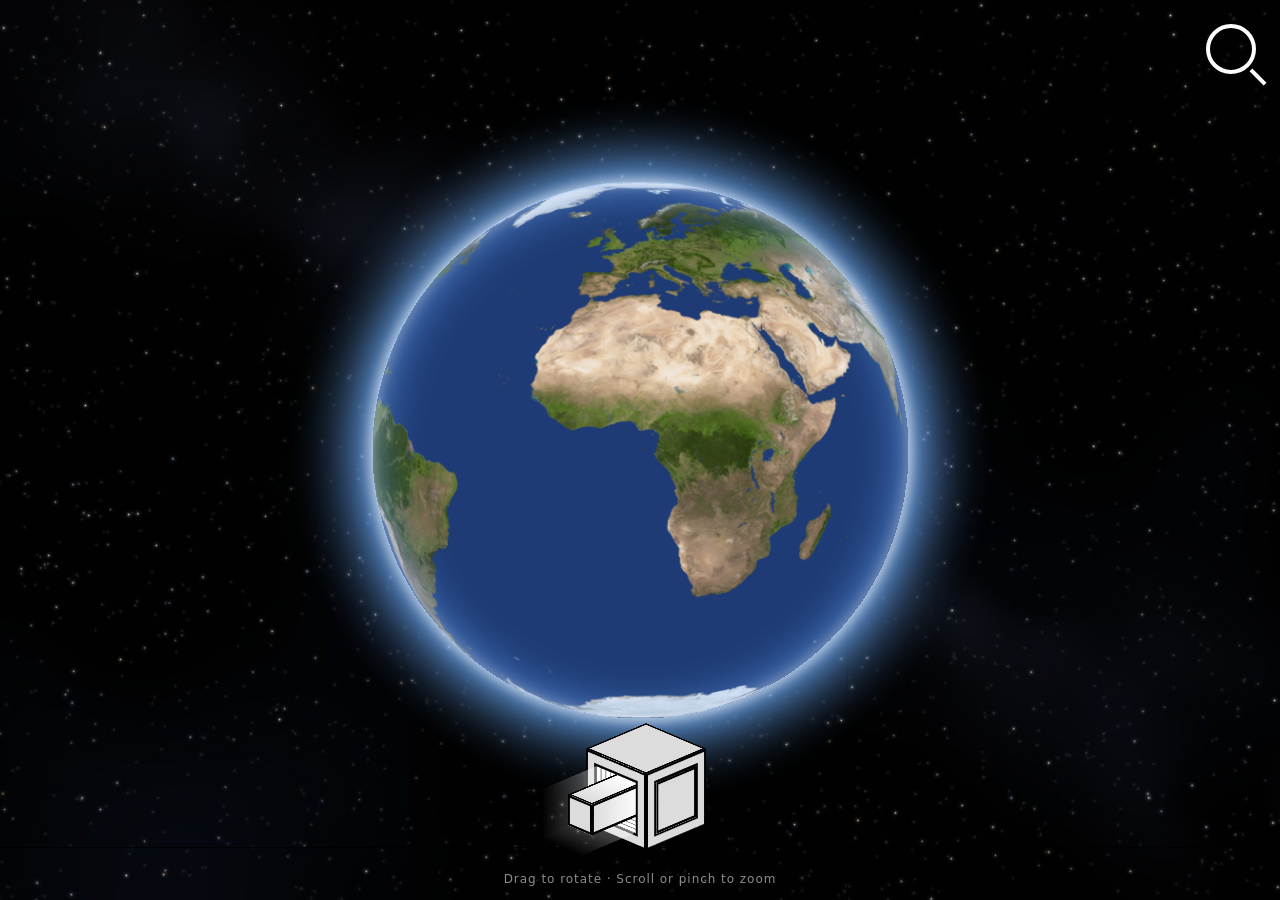
<file: index.html>
<!DOCTYPE html>
<html lang="en">
<head>
  <meta charset="UTF-8">
  <meta name="viewport"
        content="width=device-width, initial-scale=1.0, maximum-scale=1.0, user-scalable=no, viewport-fit=cover">
  <meta name="theme-color" content="#000000">
  <title>Realistic Interactive Globe</title>

  <style>
    * { box-sizing: border-box; }

    html, body {
      position: fixed;
      inset: 0;
      width: 100%;
      height: 100%;
      margin: 0;
      padding: 0;
      overflow: hidden;
      background: #000;
      color: #fff;
      font-family: Lato, system-ui, -apple-system, "Segoe UI", Roboto, sans-serif;
      overscroll-behavior: none;
      touch-action: none;
    }

    .world {
      position: absolute;
      inset: 0;
      overflow: hidden;
      cursor: grab;
      touch-action: none;
      user-select: none;
      -webkit-user-select: none;
      -webkit-touch-callout: none;
      background: #000;
    }
    .world.dragging { cursor: grabbing; }

    /* Same as reference: fills the screen, scaled slightly on zoom. */
    .world-bg {
      position: absolute;
      inset: 0;
      background-position: 50% 50%;
      background-repeat: no-repeat;
      background-size: cover;
      pointer-events: none;
      transform: scale3d(1, 1, 1);
      transform-origin: 50% 50%;
      will-change: transform;
    }

    /* White disc behind the globe: fills the 5% gap at both poles. */
    .world-globe-pole {
      position: absolute;
      left: 50%;
      top: 50%;
      width: 530px;
      height: 530px;
      margin: -265px 0 0 -265px;
      border-radius: 50%;
      background: #fff;
      pointer-events: none;
      transform: scale(1);
      transform-origin: 50% 50%;
      will-change: transform;
    }

    #globeCanvas {
      position: absolute;
      left: 50%;
      top: 50%;
      width: 580px;
      height: 580px;
      transform: translate3d(-50%, -50%, 0);
      display: block;
      pointer-events: none;
    }

    /*
      Same box and offsets as the reference (730 x 715, margin -368 / -350).
      transform-origin is the globe centre inside that box, so scaling
      keeps the halo exactly aligned with the globe at every zoom level.
    */
    .world-globe-halo {
      position: absolute;
      left: 50%;
      top: 50%;
      width: 730px;
      height: 715px;
      margin-left: -368px;
      margin-top: -350px;
      display: block;
      pointer-events: none;
      user-select: none;
      -webkit-user-select: none;
      transform: scale(1);
      transform-origin: 368px 350px;
      will-change: transform;
    }
    .world-globe-halo[hidden] { display: none; }


    /* ===== Cube lamp (from cube-lamp.html; page background removed, scoped to .cube-dock) ===== */
    @keyframes cubeFadeOut {
      0% {
        opacity: 1;
      }
      100% {
        opacity: 0;
      }
    }

    .cube-dock .scene {
        width: 250px;
        height: 250px;
        transform: rotatex(65deg) rotatez(45deg);
        transform-style: preserve-3d;
    }

    .cube-dock .main-cube {
        transform-style: preserve-3d;
        position: absolute;
    }

    .cube-dock .main-cube {
        width: 250px;
        height: 250px;
    }

    .cube-dock .side {
        border: 8px solid black;
        position: absolute;
        box-sizing: border-box;
    }

    .cube-dock .main-cube__side-top {
        width: 250px;
        height: 250px;
        translate: 0px 0px 125px;
        background-color: rgb(220, 220, 220);
        transform-style: preserve-3d;
        display: flex;
        align-items: center;
        justify-content: center;
    }

    .cube-dock .hatching {
        background-image: repeating-linear-gradient(
          90deg,
          transparent,
          transparent 15px,
          #000 10px,
          #000 20px
        );
        background-color: rgb(255, 255, 255);
    }

    .cube-dock .main-cube__side-front {
        width: 250px;
        height: 250px;
        translate: 125px 0px 0px;
        transform: rotatey(90deg);
    }

    .cube-dock .main-cube__side-left {
        width: 250px;
        height: 250px;
        translate: 0px 125px 0px;
        transform: rotatex(90deg);
    }

    .cube-dock .main-cube__inside {
        position: absolute;
    }

    .cube-dock .main-cube__inside--bottom {
        translate: 0px 30px -90px;
        transform: rotatez(90deg);
        width: 100%;
        height: calc(70% + 16px);
        background-color: rgb(255, 255, 255);
    }

    .cube-dock .rotating-light-bottom {
        opacity: 0.8;
        position: absolute;
        width: 160px;
        height: 130%;
        background-color: rgb(193, 193, 193);
        translate: 46px 150px -81px;
        background: linear-gradient(
          180deg,
          rgb(255, 255, 255) 0%,
          rgba(255, 255, 255, 0.31) 50%,
          rgba(255, 0, 0, 0) 100%
        );
    }

    .cube-dock .rotating-light-back {
        opacity: 0.8;
        position: absolute;
        width: 165px;
        height: 130%;
        transform: rotatey(90deg);
        background-color: rgb(255, 255, 255);
        translate: -39px 150px 0px;
        background: linear-gradient(
          180deg,
          rgb(255, 255, 255) 0%,
          rgba(255, 255, 255, 0.31) 50%,
          rgba(255, 0, 0, 0) 100%
        );
    }

    .cube-dock .main-cube__inside--back {
        translate: -95px 29px 5px;
        transform: rotatex(90deg) rotatey(90deg);
        width: 100%;
        height: calc(70% + 16px);
        background-color: rgb(255, 255, 255);
    }

    .cube-dock .corner {
        position: absolute;
        background-color: rgb(220, 220, 220);
        width: 15%;
        height: 15%;
        position: absolute;
    }

    .cube-dock .corner-2 {
        bottom: 0;
    }

    .cube-dock .corner-3 {
        bottom: 0;
        right: 0;
    }

    .cube-dock .corner-4 {
        right: 0;
    }

    .cube-dock .rectangle {
        position: absolute;
        background-color: rgb(220, 220, 220);
        box-sizing: border-box;
    }

    .cube-dock .rectangle-1 {
        margin-left: calc(15% - 8px);
        border-bottom: 8px solid black;
        height: 15%;
        width: calc(70% + 16px);
    }

    .cube-dock .rectangle-2 {
        bottom: 0;
        margin-left: calc(15% - 8px);
        border-top: 8px solid black;
        height: 15%;
        width: calc(70% + 16px);
    }

    .cube-dock .rectangle-3 {
        height: calc(70% + 16px);
        width: 15%;
        top: calc(15% - 8px);
        border-right: 8px solid black;
    }

    .cube-dock .rectangle-4 {
        height: calc(70% + 16px);
        width: 15%;
        top: calc(15% - 8px);
        right: 0;
        border-left: 8px solid black;
    }

    .cube-dock .rotating-cube {
        position: absolute;
        transform-style: preserve-3d;
        width: 250px;
        height: 250px;
        transition: 0.7s ease-in-out;
    }

    .cube-dock .rotating-cube--rotated {
        transform: rotatey(90deg);
    }

    .cube-dock .rotating-cube__top {
        position: absolute;
        background-color: rgb(220, 220, 220);
        border: 8px solid black;
        box-sizing: border-box;
        width: 100px;
        height: 400px;
        translate: 75px 0px 50px;
        cursor: pointer;
        background: linear-gradient(
          180deg,
          rgb(255, 255, 255) 0%,
          rgb(255 255 255) 50%,
          rgb(220 220 220) 100%
        );
    }

    .cube-dock .rotating-cube__front {
        position: absolute;
        background-color: rgb(220, 220, 220);
        border: 8px solid black;
        box-sizing: border-box;
        width: 100px;
        height: 400px;
        transform: rotatey(90deg);
        translate: 125px 0px 0px;
        cursor: pointer;
        background: linear-gradient(
          180deg,
          rgb(255, 255, 255) 0%,
          rgb(255 255 255) 50%,
          rgb(220 220 220) 100%
        );
    }

    .cube-dock .rotating-cube__bottom {
        position: absolute;
        background-color: rgb(220, 220, 220);
        border: 8px solid black;
        box-sizing: border-box;
        width: 100px;
        height: 400px;
        translate: 75px 0px -50px;
        cursor: pointer;
        background: linear-gradient(
          180deg,
          rgb(255, 255, 255) 0%,
          rgb(255 255 255) 50%,
          rgb(220 220 220) 100%
        );
    }

    .cube-dock .rotating-cube__back {
        position: absolute;
        background-color: rgb(220, 220, 220);
        border: 8px solid black;
        box-sizing: border-box;
        width: 100px;
        height: 400px;
        transform: rotatey(90deg);
        translate: 25px 0px 0px;
        cursor: pointer;
        background: linear-gradient(
          180deg,
          rgb(255, 255, 255) 0%,
          rgb(255 255 255) 50%,
          rgb(220 220 220) 100%
        );
    }

    .cube-dock .rotating-cube__left {
        position: absolute;
        background-color: rgb(220, 220, 220);
        border: 8px solid black;
        box-sizing: border-box;
        width: 100px;
        height: 100px;
        transform: rotatex(90deg) rotatez(180deg) rotatey(180deg);
        cursor: pointer;
        display: flex;
        align-items: center;
        translate: 75px 350px 0px;
    }

    .cube-dock .text {
        opacity: 1;
        width: 100%;
        text-align: center;
        font-size: 1.5rem;
        font-family: sans-serif;
        animation: cubeFadeOut 0.5s ease-in 2s forwards;
    }

    .cube-dock .bulb-cube {
        position: absolute;
        transform-style: preserve-3d;
        width: 250px;
        height: 250px;
        translate: -72px;
        transition: 0.7s ease-in-out;
    }

    .cube-dock .bulb-cube--opened {
        translate: 0;
    }

    .cube-dock .bulb-cube__top {
        position: absolute;
        width: 75px;
        height: 165px;
        translate: 249px 42px 82px;
        box-sizing: border-box;
        border: 8px solid black;
        background-color: white;
    }

    .cube-dock .bulb-cube__left {
        position: absolute;
        width: 75px;
        height: 165px;
        translate: 249px 125px 1px;
        box-sizing: border-box;
        border: 8px solid black;
        transform: rotatex(90deg);
        background-color: white;
    }

    .cube-dock .bulb-cube__front {
        position: absolute;
        width: 165px;
        height: 165px;
        translate: 241px 43px 0px;
        box-sizing: border-box;
        border: 8px solid black;
        transform: rotatey(90deg);
        background-color: rgb(220, 220, 220);
    }

    .cube-dock .bulb-light-left {
        opacity: 0;
        position: absolute;
        width: 175px;
        height: 165px;
        translate: 249px 126px 1px;
        box-sizing: border-box;
        transform: rotatex(90deg);
        background: linear-gradient(
          90deg,
          rgb(255, 255, 255) 0%,
          rgba(255, 255, 255, 0.31) 50%,
          rgba(255, 0, 0, 0) 100%
        );
        transition: 0.7s ease-in-out;
    }

    .cube-dock .bulb-light-top {
        opacity: 0;
        position: absolute;
        width: 175px;
        height: 165px;
        translate: 249px 44px 83px;
        box-sizing: border-box;
        background: linear-gradient(
          90deg,
          rgb(255, 255, 255) 0%,
          rgba(255, 255, 255, 0.31) 50%,
          rgba(255, 255, 255, 0) 100%
        );
        transition: 0.7s ease-in-out;
    }

    .cube-dock .bulb-light--on {
        opacity: 0.4;
    }

    .cube-dock .light {
        position: absolute;
        width: 350px;
        border-radius: 80%;
        height: 350px;
        background-color: rgb(255, 255, 255);
        top: 75%;
        left: 75%;
        margin-top: -100%;
        margin-left: -100%;
        opacity: 0;
        filter: blur(45px);
        transition: 0.7s ease-in-out;
    }

    .cube-dock .light--on {
        opacity: 0.3;
    }

    /* ---- Cube lamp dock (bottom left). Origin = centre of the cube scene. ---- */
    .cube-dock {
      position: fixed;
      left: 0;
      bottom: 0;
      width: 0;
      height: 0;
      z-index: 25;
      transform-origin: 0 0;
      user-select: none;
      -webkit-user-select: none;
    }
    .cube-dock, .cube-dock * { pointer-events: none; }
    .cube-dock .rotating-cube > div {
      pointer-events: auto;
      -webkit-tap-highlight-color: transparent;
    }
    .cube-dock .scene {
      position: absolute;
      left: -125px;
      top: -125px;
    }
    .cube-dock .text {
      margin: 0;
      color: #111;
      font-size: 1.2rem;
      line-height: 1.15;
    }

    /* "Find all numbers" on the grey face of the part that slides forward.
       The face is turned 90deg in 3D, so the text is counter-rotated to read
       left to right on screen. */
    .cube-dock .bulb-message {
      width: 100%;
      height: 100%;
      display: flex;
      align-items: center;
      justify-content: center;
      transform: rotate(-90deg);
      font-family: sans-serif;
      font-size: 1.35rem;
      line-height: 1.15;
      text-align: center;
      color: #111;
      opacity: 0;
      transition: opacity 0.25s ease;
    }
    .cube-dock .bulb-message--on {
      opacity: 1;
      transition: opacity 0.4s ease 0.5s;
    }

    /* Placeholder for the next scene */
    .next-scene {
      position: fixed;
      inset: 0;
      z-index: 200;
      display: flex;
      align-items: center;
      justify-content: center;
      background: #000;
      color: #fff;
      opacity: 0;
      visibility: hidden;
      pointer-events: none;
      transition: opacity 0.9s ease, visibility 0s linear 0.9s;
    }
    .next-scene--on {
      opacity: 1;
      visibility: visible;
      pointer-events: auto;
      transition: opacity 0.9s ease, visibility 0s;
    }
    .next-scene p {
      margin: 0;
      padding: 0 24px;
      text-align: center;
      font-size: 1.4rem;
      letter-spacing: 0.08em;
      color: rgba(255, 255, 255, 0.85);
    }

    /* Number label that sits on the highlighted country */
    .globe-label {
      position: absolute;
      left: 50%;
      top: 50%;
      display: none;
      margin: 0;
      padding: 0;
      font-family: Roboto, system-ui, -apple-system, "Segoe UI", sans-serif;
      font-size: 64px;
      font-weight: 700;
      line-height: 1;
      color: #fff;
      white-space: nowrap;
      pointer-events: none;
      user-select: none;
      -webkit-user-select: none;
      opacity: 0;
      text-shadow:
        0 0 4px rgba(255, 255, 255, 0.95),
        0 0 14px rgba(127, 212, 255, 0.95),
        0 0 34px rgba(127, 212, 255, 0.65);
      z-index: 15;
    }

    /* ---------- Search bar (from animated-search-bar_v1, page background removed) ----------
       The bar's right end is anchored to the top-right corner; it expands to the left. */
    #content {
      position: absolute;
      top: calc(env(safe-area-inset-top, 0px) + 49px);
      right: max(24px, env(safe-area-inset-right, 0px));
      width: 0;
      height: 0;
      margin: 0;
      z-index: 30;
      touch-action: manipulation;
    }

    .input {
      display: block;
      box-sizing: border-box;
      margin: 0;
      width: 50px;
      height: 50px;
      border: 4px solid #ffffff;
      border-radius: 50%;
      background: none;
      color: #fff;
      font-size: 16px;
      font-weight: 400;
      font-family: Roboto, system-ui, -apple-system, "Segoe UI", sans-serif;
      outline: 0;
      -webkit-appearance: none;
      appearance: none;
      -webkit-transition: width 0.4s ease-in-out, border-radius 0.8s ease-in-out, padding 0.2s;
      transition: width 0.4s ease-in-out, border-radius 0.8s ease-in-out, padding 0.2s;
      -webkit-transition-delay: 0.4s;
      transition-delay: 0.4s;
      -webkit-transform: translate(-100%, -50%);
      -ms-transform: translate(-100%, -50%);
      transform: translate(-100%, -50%);
    }

    .input::placeholder {
      color: rgba(255, 255, 255, 0.55);
      opacity: 0;
    }

    .search {
      background: none;
      position: absolute;
      top: 0px;
      left: 0;
      height: 50px;
      width: 50px;
      padding: 0;
      border-radius: 100%;
      outline: 0;
      border: 0;
      color: inherit;
      cursor: pointer;
      -webkit-tap-highlight-color: transparent;
      -webkit-transition: 0.2s ease-in-out;
      transition: 0.2s ease-in-out;
      -webkit-transform: translate(-100%, -50%);
      -ms-transform: translate(-100%, -50%);
      transform: translate(-100%, -50%);
    }

    .search:before {
      content: "";
      position: absolute;
      width: 20px;
      height: 4px;
      background-color: #fff;
      -webkit-transform: rotate(45deg);
      -ms-transform: rotate(45deg);
      transform: rotate(45deg);
      margin-top: 26px;
      margin-left: 17px;
      -webkit-transition: 0.2s ease-in-out;
      transition: 0.2s ease-in-out;
    }

    .close {
      -webkit-transition: 0.4s ease-in-out;
      transition: 0.4s ease-in-out;
      -webkit-transition-delay: 0.4s;
      transition-delay: 0.4s;
    }

    .close:before {
      content: "";
      position: absolute;
      width: 27px;
      height: 4px;
      margin-top: -1px;
      margin-left: -13px;
      background-color: #fff;
      -webkit-transform: rotate(45deg);
      -ms-transform: rotate(45deg);
      transform: rotate(45deg);
      -webkit-transition: 0.2s ease-in-out;
      transition: 0.2s ease-in-out;
    }

    .close:after {
      content: "";
      position: absolute;
      width: 27px;
      height: 4px;
      background-color: #fff;
      margin-top: -1px;
      margin-left: -13px;
      cursor: pointer;
      -webkit-transform: rotate(-45deg);
      -ms-transform: rotate(-45deg);
      transform: rotate(-45deg);
    }

    .square {
      box-sizing: border-box;
      padding: 0 40px 0 10px;
      width: 300px;
      width: min(300px, calc(100vw - 48px));
      height: 50px;
      border: 4px solid #ffffff;
      border-radius: 0;
      background: none;
      color: #fff;
      font-family: Roboto, system-ui, -apple-system, "Segoe UI", sans-serif;
      font-size: 16px;
      font-weight: 400;
      outline: 0;
      -webkit-transition: width 0.4s ease-in-out, border-radius 0.4s ease-in-out, padding 0.2s;
      transition: width 0.4s ease-in-out, border-radius 0.4s ease-in-out, padding 0.2s;
      -webkit-transition-delay: 0.4s, 0s, 0.4s;
      transition-delay: 0.4s, 0s, 0.4s;
      -webkit-transform: translate(-100%, -50%);
      -ms-transform: translate(-100%, -50%);
      transform: translate(-100%, -50%);
    }

    .square::placeholder {
      opacity: 1;
      transition: opacity 0.2s ease 0.6s;
    }

    .input.no-match {
      border-color: #ff5f5f;
    }

    .hint {
      position: absolute;
      left: 0;
      right: 0;
      bottom: max(14px, env(safe-area-inset-bottom));
      text-align: center;
      font-size: 12px;
      letter-spacing: 0.08em;
      color: rgba(255, 255, 255, 0.55);
      pointer-events: none;
      z-index: 20;
    }

    .message {
      position: absolute;
      left: 50%;
      top: 50%;
      transform: translate(-50%, -50%);
      width: min(80%, 420px);
      padding: 16px 20px;
      background: rgba(0, 0, 0, 0.88);
      border: 1px solid #ff5f5f;
      border-radius: 8px;
      font-size: 14px;
      line-height: 1.5;
      text-align: center;
      z-index: 100;
    }
    .message[hidden] { display: none; }

    @media (max-width: 600px) {
      .hint { font-size: 10px; padding-inline: 12px; }
    }
    @media (max-width: 380px) {
      .hint { font-size: 9px; }
    }
  </style>
</head>

<body>
  <div class="world" id="world">
    <div class="world-bg" id="worldBg"></div>
    <div class="world-globe-pole" id="globePole"></div>
    <canvas id="globeCanvas" aria-label="Interactive globe"></canvas>
    <img class="world-globe-halo" id="globeHalo" alt="" aria-hidden="true" draggable="false" hidden>
    <div class="globe-label" id="globeLabel" aria-hidden="true"></div>
  </div>

  <form id="content" role="search" autocomplete="off">
    <input type="text" name="input" class="input" id="search-input"
           placeholder="Search a country" aria-label="Search a country"
           autocomplete="off" autocapitalize="off" autocorrect="off"
           spellcheck="false" enterkeyhint="search">
    <button type="reset" class="search" id="search-btn"
            aria-label="Toggle search" aria-expanded="false"></button>
  </form>

  <div class="cube-dock" id="cubeDock">
  <div class="scene" id="scene">
          <div class="main-cube">
            <div class="bulb-light-top" id="top-light"></div>
            <div class="bulb-light-left" id="left-light"></div>
            <div class="rotating-light-bottom"></div>
            <div class="rotating-light-back"></div>
            <div class="side main-cube__side-top"></div>
            <div class="side main-cube__side-front">
              <div class="corner corner-1"></div>
              <div class="corner corner-2"></div>
              <div class="corner corner-3"></div>
              <div class="corner corner-4"></div>
              <div class="rectangle rectangle-1"></div>
              <div class="rectangle rectangle-2"></div>
              <div class="rectangle rectangle-3"></div>
              <div class="rectangle rectangle-4"></div>
              <div class="light" id="light"></div>
            </div>
            <div class="side main-cube__side-left">
              <div class="corner corner-1"></div>
              <div class="corner corner-2"></div>
              <div class="corner corner-3"></div>
              <div class="corner corner-4"></div>
              <div class="rectangle rectangle-1"></div>
              <div class="rectangle rectangle-2"></div>
              <div class="rectangle rectangle-3"></div>
              <div class="rectangle rectangle-4"></div>
            </div>
            <div class="inside hatching main-cube__inside main-cube__inside--bottom"></div>
            <div class="inside hatching main-cube__inside main-cube__inside--back"></div>
          </div>

          <div class="rotating-cube" id="rotating-cube">
            <div class="rotating-cube__top"></div>
            <div class="rotating-cube__front"></div>
            <div class="rotating-cube__bottom"></div>
            <div class="rotating-cube__back"></div>
            <div class="rotating-cube__left">
              <p class="text">Click to move forward</p>
            </div>
          </div>
          <div class="bulb-cube" id="bulb-cube">
            <div class="hatching bulb-cube__top"></div>
            <div class="hatching bulb-cube__left"></div>
            <div class="bulb-cube__front"><div class="bulb-message" id="bulb-message">Find all numbers</div></div>
          </div>
        </div>
  </div>

  <div class="next-scene" id="nextScene" aria-hidden="true">
    <p>Next scene (placeholder)</p>
  </div>

  <div class="hint">Drag to rotate &middot; Scroll or pinch to zoom</div>
  <div class="message" id="message" hidden></div>

  <script>
  (() => {
    "use strict";

    const SOURCES = {
      bg: "assets/globe_bg.jpg",
      diffuse: "assets/globe_diffuse.jpg",
      halo: "assets/globe_halo.png"
    };

    const config = {
      lat: 0,
      lng: 0,
      zoom: 0,                 // current (smoothed) zoom, 0..1
      autoSpin: true,
      isHaloVisible: true,
      isPoleVisible: true,
      spinDegreesPerSecond: 12, // reference: 0.2 deg per frame at 60 fps
      maxDpr: 2,
      maxBufferPx: 2048
    };

    /* ---- Constants taken from the reference ---- */
    const BASE_GLOBE_SIZE = 536;     // globe diameter in px
    const PERSPECTIVE = (BASE_GLOBE_SIZE / 2) / 4000; // offset = 1 + z / 4000 (z in px)
    const POLE_GAP = 0.05;           // v = 0.05 .. 0.95 of the sphere
    const SEG_X = 72;
    const SEG_Y = 36;
    const EXTENT = 1.08;             // canvas half-size in globe radii (small safety margin)

    /* ---- DOM ---- */
    const world = document.getElementById("world");
    const worldBg = document.getElementById("worldBg");
    const globePole = document.getElementById("globePole");
    const canvas = document.getElementById("globeCanvas");
    const globeHalo = document.getElementById("globeHalo");
    const labelEl = document.getElementById("globeLabel");
    const message = document.getElementById("message");

    /* ---- State ---- */
    let gl = null, program = null, texture = null;
    let vertexBuffer = null, indexBuffer = null, indexCount = 0;
    let uRotY, uRotX, uExtent, uTexture, uOverlay, uRect, uOverlayAlpha;
    let overlayTexture = null;
    let glReady = false;
    let isWebGL2 = false;
    let diffuseImage = null;

    let zoomTarget = 0;
    let needsResize = true;
    let lastFrameTime = performance.now();
    let tween = null;
    let currentScale = 1; // globe scale (fit * zoom), updated in resizeCanvas
    let spinHold = false; // true while a searched country is highlighted

    /* Outline overlay state (country search) */
    const overlay = { canvas: null, rect: [0, 0, 1, 1], alpha: 0, target: 0 };
    /* Number label: popStart < 0 means it has not popped in yet. */
    const label = { lat: 0, lng: 0, scale: 1, fade: 0, target: 0, popStart: -1 };

    let isPointerDown = false;
    const pointers = new Map();
    let dragX = 0, dragY = 0, dragLat = 0, dragLng = 0;
    let pinchStartDist = 0, pinchStartZoom = 0;

    /* ---- Helpers ---- */
    const clamp = (v, a, b) => Math.max(a, Math.min(b, v));
    const clampLng = (l) => ((((l + 180) % 360) + 360) % 360) - 180;
    const degToRad = (d) => d * Math.PI / 180;
    const easeInOutSine = (t) => -(Math.cos(Math.PI * t) - 1) / 2;
    const isPOT = (n) => (n & (n - 1)) === 0;

    function showMessage(html) { message.innerHTML = html; message.hidden = false; }
    function hideMessage() { message.hidden = true; }

    /* ---- Shaders ----
       The vertex shader repeats the reference's rotate() maths exactly:
       rotate around Y, then X, then a weak depth scale of 1 + z/4000.
       Screen y points down in the reference, so it is flipped for clip space.
       Triangles are front-facing (CCW) only on the near side, so back-face
       culling hides the far side just like the reference does. */
    const vertexShaderSource = `
      attribute vec3 aPosition;
      attribute vec2 aUv;
      uniform vec2 uRotY;   // sin, cos of rY
      uniform vec2 uRotX;   // sin, cos of -rX
      uniform float uExtent;
      varying vec2 vUv;

      void main() {
        vUv = aUv;
        float x0 = aPosition.x * uRotY.y - aPosition.z * uRotY.x;
        float z0 = aPosition.z * uRotY.y + aPosition.x * uRotY.x;
        float y0 = aPosition.y * uRotX.y - z0 * uRotX.x;
        z0 = z0 * uRotX.y + aPosition.y * uRotX.x;
        float k = 1.0 + z0 * ${PERSPECTIVE.toFixed(6)};
        gl_Position = vec4(x0 * k / uExtent, -y0 * k / uExtent, 0.0, 1.0);
      }
    `;

    const fragmentShaderSource = `
      #ifdef GL_FRAGMENT_PRECISION_HIGH
      precision highp float;
      #else
      precision mediump float;
      #endif
      uniform sampler2D uTexture;
      uniform sampler2D uOverlay;      // country outline, covers only uRect of the map
      uniform vec4 uRect;              // overlay origin (u, v) and size (du, dv)
      uniform float uOverlayAlpha;
      varying vec2 vUv;
      void main() {
        vec4 base = texture2D(uTexture, vUv);
        vec2 l = (vUv - uRect.xy) / uRect.zw;
        vec4 o = texture2D(uOverlay, l);
        float inside = step(0.0, l.x) * step(l.x, 1.0) * step(0.0, l.y) * step(l.y, 1.0);
        o *= inside * uOverlayAlpha;
        gl_FragColor = vec4(base.rgb * (1.0 - o.a) + o.rgb, base.a);
      }
    `;

    /* ---- WebGL setup ---- */
    function compile(type, src) {
      const s = gl.createShader(type);
      gl.shaderSource(s, src);
      gl.compileShader(s);
      if (!gl.getShaderParameter(s, gl.COMPILE_STATUS)) {
        const log = gl.getShaderInfoLog(s);
        gl.deleteShader(s);
        throw new Error("Shader compile failed: " + log);
      }
      return s;
    }

    function createProgram() {
      const vs = compile(gl.VERTEX_SHADER, vertexShaderSource);
      const fs = compile(gl.FRAGMENT_SHADER, fragmentShaderSource);
      const p = gl.createProgram();
      gl.attachShader(p, vs);
      gl.attachShader(p, fs);
      gl.bindAttribLocation(p, 0, "aPosition");
      gl.bindAttribLocation(p, 1, "aUv");
      gl.linkProgram(p);
      gl.deleteShader(vs);
      gl.deleteShader(fs);
      if (!gl.getProgramParameter(p, gl.LINK_STATUS)) {
        const log = gl.getProgramInfoLog(p);
        gl.deleteProgram(p);
        throw new Error("Program link failed: " + log);
      }
      return p;
    }

    function createSphereMesh() {
      const vertices = [];
      const indices = [];

      for (let y = 0; y <= SEG_Y; y++) {
        const v = y / SEG_Y;                                // texture v: full image height
        const theta = (POLE_GAP + v * (1 - 2 * POLE_GAP)) * Math.PI; // geometry: 5%..95%
        const sinT = Math.sin(theta), cosT = Math.cos(theta);

        for (let x = 0; x <= SEG_X; x++) {
          const u = x / SEG_X;
          const phi = u * Math.PI * 2;
          vertices.push(
            -Math.cos(phi) * sinT,
            -cosT,
            Math.sin(phi) * sinT,
            u,
            v
          );
        }
      }

      const row = SEG_X + 1;
      for (let y = 0; y < SEG_Y; y++) {
        for (let x = 0; x < SEG_X; x++) {
          const a = y * row + x, b = a + 1, c = a + row, d = c + 1;
          indices.push(a, c, b, b, c, d);
        }
      }

      vertexBuffer = gl.createBuffer();
      gl.bindBuffer(gl.ARRAY_BUFFER, vertexBuffer);
      gl.bufferData(gl.ARRAY_BUFFER, new Float32Array(vertices), gl.STATIC_DRAW);

      indexBuffer = gl.createBuffer();
      gl.bindBuffer(gl.ELEMENT_ARRAY_BUFFER, indexBuffer);
      gl.bufferData(gl.ELEMENT_ARRAY_BUFFER, new Uint16Array(indices), gl.STATIC_DRAW);
      indexCount = indices.length;
    }

    function createTexture(image) {
      texture = gl.createTexture();
      gl.bindTexture(gl.TEXTURE_2D, texture);
      gl.pixelStorei(gl.UNPACK_FLIP_Y_WEBGL, false);

      /* The mesh duplicates the seam column, so clamping is safe and also
         works for non power-of-two textures on WebGL 1. */
      gl.texParameteri(gl.TEXTURE_2D, gl.TEXTURE_WRAP_S, gl.CLAMP_TO_EDGE);
      gl.texParameteri(gl.TEXTURE_2D, gl.TEXTURE_WRAP_T, gl.CLAMP_TO_EDGE);
      gl.texParameteri(gl.TEXTURE_2D, gl.TEXTURE_MAG_FILTER, gl.LINEAR);

      gl.texImage2D(gl.TEXTURE_2D, 0, gl.RGBA, gl.RGBA, gl.UNSIGNED_BYTE, image);

      const canMip = isWebGL2 || (isPOT(image.naturalWidth) && isPOT(image.naturalHeight));
      if (canMip) {
        gl.generateMipmap(gl.TEXTURE_2D);
        gl.texParameteri(gl.TEXTURE_2D, gl.TEXTURE_MIN_FILTER, gl.LINEAR_MIPMAP_LINEAR);
        const ext = gl.getExtension("EXT_texture_filter_anisotropic");
        if (ext) {
          const max = gl.getParameter(ext.MAX_TEXTURE_MAX_ANISOTROPY_EXT);
          gl.texParameterf(gl.TEXTURE_2D, ext.TEXTURE_MAX_ANISOTROPY_EXT, Math.min(4, max));
        }
      } else {
        gl.texParameteri(gl.TEXTURE_2D, gl.TEXTURE_MIN_FILTER, gl.LINEAR);
      }
    }

    function setupGL(image) {
      program = createProgram();
      gl.useProgram(program);

      uRotY = gl.getUniformLocation(program, "uRotY");
      uRotX = gl.getUniformLocation(program, "uRotX");
      uExtent = gl.getUniformLocation(program, "uExtent");
      uTexture = gl.getUniformLocation(program, "uTexture");

      createSphereMesh();
      createTexture(image);

      gl.disable(gl.DEPTH_TEST);
      gl.enable(gl.CULL_FACE);
      gl.cullFace(gl.BACK);
      gl.frontFace(gl.CCW);
      gl.clearColor(0, 0, 0, 0);

      gl.bindBuffer(gl.ARRAY_BUFFER, vertexBuffer);
      gl.enableVertexAttribArray(0);
      gl.vertexAttribPointer(0, 3, gl.FLOAT, false, 20, 0);
      gl.enableVertexAttribArray(1);
      gl.vertexAttribPointer(1, 2, gl.FLOAT, false, 20, 12);
      gl.bindBuffer(gl.ELEMENT_ARRAY_BUFFER, indexBuffer);

      gl.activeTexture(gl.TEXTURE0);
      gl.bindTexture(gl.TEXTURE_2D, texture);
      gl.uniform1i(uTexture, 0);
      gl.uniform1f(uExtent, EXTENT);

      /* Overlay texture on unit 1 (transparent 1x1 until a country is chosen) */
      uOverlay = gl.getUniformLocation(program, "uOverlay");
      uRect = gl.getUniformLocation(program, "uRect");
      uOverlayAlpha = gl.getUniformLocation(program, "uOverlayAlpha");

      overlayTexture = gl.createTexture();
      gl.activeTexture(gl.TEXTURE1);
      gl.bindTexture(gl.TEXTURE_2D, overlayTexture);
      gl.texParameteri(gl.TEXTURE_2D, gl.TEXTURE_WRAP_S, gl.CLAMP_TO_EDGE);
      gl.texParameteri(gl.TEXTURE_2D, gl.TEXTURE_WRAP_T, gl.CLAMP_TO_EDGE);
      gl.texParameteri(gl.TEXTURE_2D, gl.TEXTURE_MIN_FILTER, gl.LINEAR);
      gl.texParameteri(gl.TEXTURE_2D, gl.TEXTURE_MAG_FILTER, gl.LINEAR);
      gl.texImage2D(gl.TEXTURE_2D, 0, gl.RGBA, 1, 1, 0, gl.RGBA, gl.UNSIGNED_BYTE, new Uint8Array([0, 0, 0, 0]));
      gl.activeTexture(gl.TEXTURE0);

      gl.uniform1i(uOverlay, 1);
      gl.uniform4f(uRect, overlay.rect[0], overlay.rect[1], overlay.rect[2], overlay.rect[3]);
      gl.uniform1f(uOverlayAlpha, 0);

      if (overlay.canvas) uploadOverlay(overlay.canvas); // after a context restore
    }

    function uploadOverlay(source) {
      gl.activeTexture(gl.TEXTURE1);
      gl.bindTexture(gl.TEXTURE_2D, overlayTexture);
      gl.pixelStorei(gl.UNPACK_PREMULTIPLY_ALPHA_WEBGL, true);
      gl.texImage2D(gl.TEXTURE_2D, 0, gl.RGBA, gl.RGBA, gl.UNSIGNED_BYTE, source);
      gl.pixelStorei(gl.UNPACK_PREMULTIPLY_ALPHA_WEBGL, false);
      gl.activeTexture(gl.TEXTURE0);
      gl.uniform4f(uRect, overlay.rect[0], overlay.rect[1], overlay.rect[2], overlay.rect[3]);
    }

    function initialiseWebGL(image) {
      const opts = {
        alpha: true,
        antialias: true,
        depth: false,
        stencil: false,
        premultipliedAlpha: true,
        preserveDrawingBuffer: false,
        powerPreference: "high-performance"
      };

      gl = canvas.getContext("webgl2", opts);
      isWebGL2 = !!gl;
      if (!gl) {
        gl = canvas.getContext("webgl", opts) || canvas.getContext("experimental-webgl", opts);
      }
      if (!gl) throw new Error("WebGL is not available in this browser.");

      setupGL(image);
      glReady = true;
    }

    /* ---- Responsive sizing ---- */
    function getViewportSize() {
      const vv = window.visualViewport;
      return {
        width: vv && vv.width ? vv.width : window.innerWidth,
        height: vv && vv.height ? vv.height : window.innerHeight
      };
    }

    /* Fit factor: 1.0 on laptops (identical to the reference 536 px globe),
       smaller on phones so the globe and halo stay fully on screen. */
    function getFitScale() {
      const { width, height } = getViewportSize();
      const shortest = Math.min(width, height);
      const isMobile = Math.max(width, height) <= 600;
      const ratio = isMobile ? 0.74 : 0.78;
      const size = clamp(shortest * ratio, isMobile ? 170 : 295, isMobile ? 460 : BASE_GLOBE_SIZE);
      return size / BASE_GLOBE_SIZE;
    }

    function getTotalScale() {
      /* Reference: ratio = 1 + zoom^1.5 * 3 */
      return getFitScale() * (1 + Math.pow(config.zoom, 1.5) * 3);
    }

    function resizeCanvas() {
      const scale = getTotalScale();
      currentScale = scale;
      const cssSize = BASE_GLOBE_SIZE * scale * EXTENT;
      const dpr = Math.min(window.devicePixelRatio || 1, config.maxDpr);

      /* Quantised buffer size avoids reallocating the framebuffer every frame
         while zooming; the cap keeps phones within their GPU limits. */
      let px = Math.ceil((cssSize * dpr) / 32) * 32;
      px = clamp(px, 64, config.maxBufferPx);

      if (canvas.width !== px || canvas.height !== px) {
        canvas.width = px;
        canvas.height = px;
        gl.viewport(0, 0, px, px);
      }

      canvas.style.width = cssSize + "px";
      canvas.style.height = cssSize + "px";

      const t = "scale(" + scale + ")";
      globeHalo.style.transform = t;
      globePole.style.transform = t;

      /* Reference: background ratio = 1 + zoom^3 * 0.3 */
      const bg = 1 + Math.pow(config.zoom, 3) * 0.3;
      worldBg.style.transform = "scale3d(" + bg + "," + bg + ",1)";
    }

    /* ---- Render ---- */
    function render(dt, now) {
      if (config.autoSpin && !spinHold && !isPointerDown && !tween) {
        config.lng = clampLng(config.lng - config.spinDegreesPerSecond * dt);
      }

      globeHalo.style.display = config.isHaloVisible && !globeHalo.hidden ? "block" : "none";
      globePole.style.display = config.isPoleVisible ? "block" : "none";

      const rY = degToRad(clampLng(config.lng) - 270);
      const rX = degToRad(config.lat);

      gl.useProgram(program);
      gl.uniform2f(uRotY, Math.sin(rY), Math.cos(rY));
      gl.uniform2f(uRotX, Math.sin(-rX), Math.cos(-rX));

      /* Outline fades in/out and breathes very slightly while active. */
      const pulse = 0.9 + 0.1 * Math.sin(now * 0.004);
      gl.uniform1f(uOverlayAlpha, overlay.alpha * pulse);

      gl.clear(gl.COLOR_BUFFER_BIT);
      gl.drawElements(gl.TRIANGLES, indexCount, gl.UNSIGNED_SHORT, 0);
    }

    /* ---- Animation loop ---- */
    function updateTween(now) {
      if (!tween) return;
      const p = tween.duration <= 0 ? 1 : clamp((now - tween.start) / tween.duration, 0, 1);
      const e = easeInOutSine(p);
      config.lat = tween.lat + tween.dLat * e;
      config.lng = clampLng(tween.lng + tween.dLng * e);
      if (p >= 1) {
        const done = tween.onDone;
        tween = null;
        if (done) done();
      }
    }

    function updateZoom(dt) {
      const diff = zoomTarget - config.zoom;
      if (diff === 0) return;
      /* Frame-rate independent easing gives smooth wheel and pinch zoom. */
      config.zoom += diff * (1 - Math.exp(-dt * 14));
      if (Math.abs(zoomTarget - config.zoom) < 0.0004) config.zoom = zoomTarget;
      needsResize = true;
    }

    function updateOverlay(dt) {
      const diff = overlay.target - overlay.alpha;
      if (diff === 0) return;
      overlay.alpha += diff * (1 - Math.exp(-dt * 7));
      if (Math.abs(overlay.target - overlay.alpha) < 0.01) overlay.alpha = overlay.target;
    }

    /* Same maths as the vertex shader: where a map point sits on screen,
       in globe radii from the globe centre (x right, y down), plus its depth. */
    function projectToScreen(lat, lng) {
      const phi = ((lng + 180) / 360) * Math.PI * 2;
      const v = (90 - lat) / 180;
      const theta = (POLE_GAP + v * (1 - 2 * POLE_GAP)) * Math.PI;
      const sinT = Math.sin(theta);
      const x = -Math.cos(phi) * sinT;
      const y = -Math.cos(theta);
      const z = Math.sin(phi) * sinT;

      const rY = degToRad(clampLng(config.lng) - 270);
      const rX = degToRad(config.lat);
      const sY = Math.sin(rY), cY = Math.cos(rY);
      const sX = Math.sin(-rX), cX = Math.cos(-rX);

      const x0 = x * cY - z * sY;
      let z0 = z * cY + x * sY;
      const y0 = y * cX - z0 * sX;
      z0 = z0 * cX + y * sX;

      const k = 1 + z0 * PERSPECTIVE;
      return { x: x0 * k, y: y0 * k, z: z0 };
    }

    const easeOutBack = (t) => {
      const c1 = 1.70158, c3 = c1 + 1;
      return 1 + c3 * Math.pow(t - 1, 3) + c1 * Math.pow(t - 1, 2);
    };

    function updateLabel(dt, now) {
      if (label.target === 1 && labelEl.style.display !== "block") {
        labelEl.style.display = "block";
      }

      const diff = label.target - label.fade;
      if (diff !== 0) {
        label.fade += diff * (1 - Math.exp(-dt * 12));
        if (Math.abs(label.target - label.fade) < 0.01) label.fade = label.target;
      }

      if (label.fade === 0 && label.target === 0) {
        if (labelEl.style.display !== "none") labelEl.style.display = "none";
        label.popStart = -1;
        return;
      }

      if (label.popStart < 0) {            // waiting for the globe to arrive
        labelEl.style.opacity = "0";
        return;
      }

      const p = clamp((now - label.popStart) / 650, 0, 1);
      const pop = Math.max(0, easeOutBack(p));  // 0 -> slight overshoot -> 1

      const pos = projectToScreen(label.lat, label.lng);
      /* Fade out as the country turns towards the globe's edge / far side. */
      const facing = clamp((pos.z - 0.1) / 0.3, 0, 1);

      const radius = (BASE_GLOBE_SIZE / 2) * currentScale;
      const pulse = 0.92 + 0.08 * Math.sin(now * 0.004);

      labelEl.style.opacity = String(label.fade * facing * pulse);
      labelEl.style.transform =
        "translate3d(" + (pos.x * radius) + "px," + (pos.y * radius) + "px,0) " +
        "translate(-50%,-50%) scale(" + (pop * currentScale * label.scale) + ")";
    }

    function frame(now) {
      const dt = Math.min((now - lastFrameTime) / 1000, 0.05);
      lastFrameTime = now;

      updateTween(now);
      updateZoom(dt);
      updateOverlay(dt);

      if (glReady) {
        if (needsResize) {
          needsResize = false;
          resizeCanvas();
        }
        render(dt, now);
      }
      updateLabel(dt, now);
      requestAnimationFrame(frame);
    }

    /* ---- Public navigation helper ---- */
    function goTo(lat, lng, zoomTo, onArrive) {
      if (typeof zoomTo === "number") zoomTarget = clamp(zoomTo, 0, 1);
      const targetLng = clampLng(lng);
      let dLng = targetLng - config.lng;
      if (dLng > 180) dLng -= 360;
      if (dLng < -180) dLng += 360;
      const dLat = lat - config.lat;
      const distance = Math.sqrt(dLat * dLat + dLng * dLng);

      tween = {
        start: performance.now(),
        duration: clamp(distance * 0.01, 0.2, 1.5) * 1000,
        lat: config.lat,
        lng: config.lng,
        dLat,
        dLng,
        onDone: onArrive || null
      };
    }

    /* ---- Pointer / touch ---- */
    function beginDrag(x, y) {
      dragX = x; dragY = y;
      dragLat = config.lat; dragLng = config.lng;
    }

    function pinchDistance() {
      const [a, b] = Array.from(pointers.values());
      return Math.hypot(a.x - b.x, a.y - b.y);
    }

    function onPointerDown(e) {
      tween = null;
      pointers.set(e.pointerId, { x: e.clientX, y: e.clientY });
      try { world.setPointerCapture(e.pointerId); } catch (_) {}

      if (pointers.size === 1) {
        beginDrag(e.clientX, e.clientY);
      } else if (pointers.size === 2) {
        pinchStartDist = pinchDistance();
        pinchStartZoom = zoomTarget;
      }

      isPointerDown = true;
      world.classList.add("dragging");
    }

    function onPointerMove(e) {
      const p = pointers.get(e.pointerId);
      if (!p) return;
      p.x = e.clientX;
      p.y = e.clientY;

      if (pointers.size >= 2) {
        const { width, height } = getViewportSize();
        const span = Math.min(width, height) * 0.8;
        zoomTarget = clamp(pinchStartZoom + (pinchDistance() - pinchStartDist) / span, 0, 1);
        return;
      }

      /* Same drag mapping as the reference: 0.5 degrees per pixel. */
      config.lat = clamp(dragLat + (e.clientY - dragY) * 0.5, -90, 90);
      config.lng = clampLng(dragLng - (e.clientX - dragX) * 0.5);
    }

    function onPointerUp(e) {
      if (!pointers.delete(e.pointerId)) return;

      if (pointers.size === 1) {
        const rest = pointers.values().next().value;
        beginDrag(rest.x, rest.y);
      }
      if (pointers.size === 0) {
        isPointerDown = false;
        world.classList.remove("dragging");
      }
    }

    function onWheel(e) {
      e.preventDefault();
      /* deltaMode 1 = lines (some mice / Firefox); normalise to pixels. */
      const delta = e.deltaMode === 1 ? e.deltaY * 16 : e.deltaY;
      zoomTarget = clamp(zoomTarget - delta * 0.001, 0, 1);
    }

    function onDoubleClick() {
      zoomTarget = zoomTarget > 0.4 ? 0 : 0.55;
    }

    /* =====================================================================
       COUNTRY SEARCH
       Boundary data: Natural Earth 1:50m (public domain), Norway incl. Svalbard
       and Jan Mayen; Israel is Natural Earth's outline (West Bank and Gaza are separate features, not highlighted); Argentina excludes the Falkland Islands. Rings are flat [lng, lat, lng, lat, ...] arrays.
       ===================================================================== */
    const NORWAY_POLYGONS = [[[20.622,69.037,20.492,69.033,20.117,69.021,20.282,68.934,20.337,68.9,20.348,68.849,20.319,68.754,20.24,68.673,20.147,68.607,19.969,68.542,20.24,68.478,20.056,68.39,19.97,68.356,19.87,68.362,19.691,68.392,19.259,68.465,19.053,68.493,18.868,68.501,18.77,68.5,18.379,68.562,18.303,68.555,18.163,68.528,18.147,68.468,18.156,68.317,18.177,68.201,18.125,68.133,18.073,68.088,17.917,67.965,17.565,68.048,17.325,68.104,17.171,68.03,16.784,67.895,16.586,67.628,16.574,67.62,16.457,67.552,16.307,67.521,16.194,67.505,16.127,67.426,16.282,67.312,16.361,67.252,16.434,67.155,16.421,67.093,16.404,67.055,16.238,66.976,15.884,66.769,15.557,66.552,15.423,66.49,15.484,66.306,15.375,66.252,15.153,66.191,15.04,66.168,14.918,66.154,14.543,66.129,14.61,65.932,14.635,65.845,14.635,65.793,14.596,65.743,14.55,65.646,14.48,65.301,14.426,65.264,14.352,65.171,14.115,64.946,13.925,64.797,13.65,64.582,13.874,64.514,14.078,64.464,14.12,64.388,14.148,64.26,14.141,64.174,14.063,64.096,14.003,64.041,13.961,64.014,13.671,64.041,13.3,64.075,13.204,64.075,12.988,64.05,12.793,64,12.69,63.957,12.662,63.94,12.533,63.844,12.302,63.671,12.175,63.596,12.212,63.492,12,63.292,12.139,63.089,12.145,63.083,12.218,63.001,12.141,62.948,12.109,62.919,12.12,62.826,12.14,62.721,12.122,62.66,12.115,62.592,12.304,62.286,12.301,62.214,12.292,62.167,12.234,61.977,12.155,61.721,12.292,61.653,12.487,61.573,12.596,61.541,12.758,61.446,12.881,61.352,12.864,61.29,12.828,61.222,12.776,61.174,12.728,61.108,12.706,61.06,12.683,61.047,12.468,61.042,12.354,61.023,12.294,61.003,12.315,60.892,12.445,60.69,12.554,60.546,12.589,60.451,12.553,60.354,12.516,60.305,12.515,60.239,12.486,60.107,12.402,60.04,12.292,59.967,12.169,59.913,12.072,59.898,11.988,59.891,11.932,59.864,11.881,59.782,11.834,59.697,11.681,59.592,11.685,59.556,11.743,59.431,11.798,59.29,11.752,59.158,11.712,59.019,11.643,58.926,11.544,58.893,11.471,58.91,11.388,59.037,11.386,59.066,11.366,59.105,11.132,59.143,11.091,59.142,10.999,59.164,10.945,59.171,10.834,59.184,10.743,59.296,10.645,59.389,10.631,59.428,10.634,59.602,10.604,59.68,10.595,59.765,10.534,59.696,10.57,59.587,10.494,59.542,10.398,59.519,10.407,59.456,10.446,59.444,10.455,59.377,10.431,59.28,10.243,59.062,10.205,59.039,10.179,59.009,10.083,59.029,9.96,58.968,9.843,58.958,9.8,59.027,9.635,59.118,9.557,59.113,9.627,59.068,9.696,59.01,9.657,58.971,9.618,58.946,9.551,58.933,9.31,58.857,9.396,58.806,9.323,58.748,9.239,58.739,9.194,58.712,9.178,58.675,8.928,58.57,8.521,58.301,8.312,58.224,8.166,58.145,8.037,58.147,7.876,58.08,7.466,58.021,7.194,58.048,7.005,58.024,6.903,58.071,6.89,58.102,6.895,58.121,6.912,58.143,6.877,58.151,6.803,58.155,6.771,58.132,6.767,58.082,6.731,58.068,6.591,58.097,6.555,58.123,6.606,58.176,6.692,58.224,6.677,58.234,6.66,58.263,6.618,58.266,6.492,58.259,6.389,58.268,6.055,58.375,5.977,58.432,5.707,58.524,5.586,58.62,5.517,58.727,5.522,58.823,5.556,58.975,5.612,59.013,5.854,58.959,6.099,58.87,6.137,58.875,6.214,58.945,6.363,59.001,6.321,59.016,6.099,58.952,6.017,58.988,5.889,59.06,5.889,59.098,5.949,59.135,5.969,59.186,5.937,59.234,5.952,59.299,6.051,59.368,6.199,59.438,6.306,59.506,6.415,59.547,6.404,59.561,6.279,59.535,6.159,59.49,6.017,59.414,5.845,59.353,5.718,59.33,5.657,59.31,5.564,59.291,5.468,59.204,5.362,59.166,5.173,59.163,5.132,59.226,5.185,59.454,5.242,59.564,5.305,59.643,5.404,59.656,5.472,59.713,5.53,59.713,5.579,59.687,5.772,59.661,5.867,59.734,5.991,59.745,6.217,59.818,6.212,59.832,6.059,59.816,5.967,59.813,5.834,59.795,5.763,59.808,5.73,59.863,5.784,59.913,5.996,60.031,6.07,60.083,6.112,60.132,6.105,60.165,6.141,60.233,6.349,60.353,6.518,60.408,6.574,60.361,6.526,60.214,6.527,60.153,6.661,60.367,6.72,60.418,6.787,60.454,6.95,60.478,6.996,60.512,6.806,60.501,6.347,60.419,6.153,60.346,6.102,60.29,5.967,60.206,5.904,60.151,5.877,60.07,5.801,60.026,5.699,60.01,5.557,59.908,5.495,59.826,5.353,59.76,5.264,59.71,5.234,59.692,5.186,59.642,5.146,59.639,5.111,59.668,5.105,59.732,5.119,59.834,5.187,59.907,5.22,59.979,5.174,60.046,5.206,60.088,5.265,60.086,5.376,60.067,5.495,60.07,5.689,60.123,5.658,60.154,5.574,60.158,5.417,60.154,5.286,60.206,5.184,60.308,5.137,60.446,5.168,60.485,5.546,60.625,5.648,60.688,5.589,60.694,5.447,60.617,5.244,60.57,5.116,60.636,5.049,60.708,5.011,60.859,5.025,60.936,5.009,61.038,5.095,61.071,5.192,61.054,5.288,61.047,5.505,61.056,5.984,61.117,6.293,61.081,6.418,61.084,6.61,61.137,6.778,61.142,6.903,61.102,6.972,61.056,6.981,60.994,7.039,60.953,7.078,60.966,7.047,61.015,7.04,61.091,7.545,61.177,7.604,61.211,7.404,61.222,7.347,61.301,7.453,61.419,7.443,61.435,7.331,61.372,7.276,61.284,7.298,61.214,7.276,61.181,7.174,61.166,6.943,61.161,6.794,61.19,6.657,61.207,6.61,61.229,6.626,61.279,6.6,61.29,6.543,61.245,6.493,61.155,6.383,61.134,6.083,61.167,5.647,61.148,5.451,61.102,5.325,61.108,5.107,61.188,5.022,61.251,4.99,61.378,5.003,61.434,5.172,61.457,5.258,61.455,5.339,61.485,5.268,61.505,5.168,61.543,5.099,61.62,4.997,61.645,4.928,61.711,4.91,61.81,4.93,61.878,4.985,61.9,5.117,61.885,5.465,61.897,5.793,61.827,6.016,61.788,6.467,61.807,6.731,61.87,6.682,61.887,6.396,61.851,6.131,61.852,5.664,61.923,5.473,61.946,5.267,61.936,5.16,61.957,5.096,62.027,5.143,62.16,5.241,62.189,5.294,62.154,5.358,62.152,5.422,62.207,5.484,62.239,5.533,62.311,5.718,62.379,5.796,62.385,5.908,62.416,5.98,62.407,6.026,62.376,6.083,62.35,6.209,62.353,6.58,62.407,6.62,62.423,6.692,62.468,6.457,62.448,6.262,62.416,6.136,62.407,6.118,62.447,6.165,62.482,6.237,62.52,6.273,62.584,6.353,62.611,6.439,62.61,6.618,62.621,6.745,62.638,6.961,62.627,7.284,62.602,7.492,62.543,7.57,62.548,7.653,62.564,7.691,62.586,7.527,62.61,7.518,62.646,7.538,62.672,7.805,62.721,8.096,62.732,8.046,62.771,7.408,62.712,7.242,62.752,7.111,62.752,7.025,62.729,6.78,62.701,6.735,62.721,6.782,62.79,6.928,62.903,6.94,62.93,7.008,62.958,7.389,63.023,7.572,63.1,7.654,63.109,7.736,63.104,7.86,63.113,8.101,63.091,8.211,62.996,8.311,62.966,8.623,62.846,8.609,62.881,8.339,63.042,8.235,63.082,8.158,63.162,8.184,63.237,8.271,63.287,8.58,63.313,8.636,63.342,8.641,63.392,8.594,63.426,8.48,63.424,8.387,63.445,8.361,63.499,8.398,63.535,8.576,63.601,8.674,63.623,8.842,63.646,9.136,63.594,9.158,63.566,9.076,63.5,9.084,63.463,9.156,63.459,9.324,63.57,9.521,63.586,9.602,63.61,9.697,63.625,9.832,63.524,9.892,63.492,9.936,63.479,9.979,63.395,10.021,63.391,10.081,63.433,10.189,63.455,10.34,63.469,10.591,63.447,10.704,63.464,10.76,63.461,10.707,63.536,10.674,63.558,10.725,63.625,10.779,63.651,10.953,63.698,11.118,63.719,11.226,63.764,11.371,63.805,11.348,63.838,11.308,63.876,11.214,63.878,11.176,63.899,11.295,63.948,11.458,64.003,11.429,64.025,11.307,64.049,11.214,64.031,11.075,63.988,10.914,63.921,10.967,63.902,11.047,63.845,10.935,63.77,10.339,63.571,10.055,63.513,9.924,63.522,9.893,63.576,9.832,63.617,9.767,63.7,9.657,63.697,9.595,63.679,9.567,63.706,9.615,63.795,9.708,63.865,9.864,63.918,9.939,63.982,10.01,64.083,10.236,64.18,10.566,64.418,10.834,64.494,10.932,64.578,11.09,64.615,11.225,64.679,11.331,64.686,11.524,64.744,11.633,64.814,11.562,64.818,11.392,64.773,11.297,64.755,11.304,64.829,11.35,64.906,11.489,64.976,12.16,65.179,12.227,65.145,12.307,65.086,12.508,65.099,12.738,65.214,12.916,65.339,12.82,65.317,12.715,65.266,12.512,65.195,12.418,65.184,12.364,65.193,12.334,65.241,12.263,65.256,12.2,65.245,12.134,65.279,12.122,65.362,12.206,65.486,12.273,65.568,12.345,65.63,12.628,65.806,12.689,65.902,12.817,65.953,12.983,65.942,13.033,65.956,12.976,66.019,12.795,66.069,12.784,66.1,13.387,66.183,13.674,66.18,13.76,66.221,13.916,66.247,14.034,66.298,13.973,66.32,13.681,66.274,13.499,66.252,13.416,66.253,13.352,66.237,13.119,66.231,13.068,66.431,13.105,66.539,13.192,66.537,13.211,66.641,13.312,66.702,13.45,66.716,13.52,66.742,13.621,66.795,13.788,66.782,13.959,66.794,13.917,66.819,13.704,66.852,13.652,66.907,13.727,66.938,13.808,66.961,13.88,66.965,14.022,67.073,14.109,67.119,14.206,67.111,14.34,67.159,14.473,67.143,14.601,67.174,14.776,67.194,15.416,67.202,15.435,67.247,15.3,67.257,14.824,67.268,14.582,67.267,14.479,67.256,14.442,67.271,14.448,67.298,14.537,67.34,14.579,67.386,14.755,67.499,14.962,67.574,15.121,67.555,15.289,67.483,15.409,67.474,15.465,67.451,15.553,67.352,15.594,67.349,15.576,67.444,15.692,67.521,15.661,67.543,15.487,67.515,15.354,67.544,15.249,67.602,15.219,67.655,15.284,67.708,15.346,67.734,15.304,67.765,15.041,67.683,14.855,67.663,14.781,67.675,14.821,67.75,14.799,67.809,15.048,67.956,15.134,67.973,15.274,67.961,15.401,67.92,15.507,67.926,15.621,67.948,15.606,67.988,15.357,68.004,15.293,68.036,15.316,68.069,15.487,68.103,15.657,68.164,15.851,68.182,16.008,68.229,16.038,68.218,16.065,68.2,16.121,68.027,16.261,67.887,16.312,67.881,16.259,68.001,16.309,68.036,16.372,68.062,16.392,68.092,16.319,68.102,16.26,68.145,16.175,68.281,16.204,68.317,16.388,68.39,16.619,68.406,16.865,68.355,16.951,68.355,17.094,68.368,17.336,68.41,17.479,68.426,17.553,68.426,17.571,68.447,17.502,68.461,17.48,68.474,17.426,68.482,17.202,68.459,16.585,68.466,16.525,68.491,16.514,68.533,16.58,68.593,16.652,68.626,16.885,68.685,17.131,68.693,17.391,68.799,17.49,68.879,17.546,69.001,17.705,69.1,18.101,69.156,18.117,69.181,18.075,69.233,18.079,69.325,18.188,69.433,18.26,69.471,18.293,69.475,18.379,69.44,18.483,69.365,18.646,69.322,18.859,69.314,18.916,69.336,18.75,69.378,18.624,69.434,18.614,69.491,18.674,69.52,18.767,69.517,18.883,69.523,18.991,69.561,19.007,69.588,19.011,69.624,19.038,69.66,19.197,69.748,19.687,69.805,19.722,69.782,19.696,69.613,19.64,69.504,19.642,69.424,19.737,69.504,19.865,69.722,19.961,69.825,20.069,69.883,20.146,69.897,20.223,69.927,20.324,69.945,20.355,69.922,20.387,69.868,20.333,69.677,20.338,69.617,20.277,69.536,20.044,69.356,20.054,69.333,20.107,69.341,20.198,69.371,20.487,69.542,20.739,69.521,20.743,69.535,20.662,69.585,20.562,69.633,20.533,69.692,20.546,69.851,20.622,69.914,20.84,69.907,20.971,69.916,21.032,69.887,21.163,69.89,21.254,70.003,21.433,70.013,21.59,69.938,21.78,69.887,21.932,69.815,21.975,69.835,21.893,70.004,21.803,70.066,21.608,70.098,21.4,70.174,21.346,70.208,21.356,70.233,21.539,70.258,21.78,70.23,21.996,70.293,22.054,70.276,22.219,70.309,22.322,70.265,22.385,70.278,22.421,70.338,22.685,70.375,22.852,70.34,22.941,70.305,22.983,70.237,23.046,70.102,23.177,70.029,23.258,69.993,23.354,69.983,23.4,70.02,23.31,70.064,23.286,70.105,23.329,70.207,23.379,70.247,23.661,70.4,23.897,70.479,24.038,70.485,24.286,70.662,24.356,70.695,24.42,70.702,24.404,70.745,24.268,70.773,24.263,70.826,24.442,70.892,24.658,71.001,24.765,71.008,24.832,70.978,25.042,70.929,25.171,70.872,25.265,70.844,25.325,70.849,25.376,70.892,25.436,70.912,25.57,70.901,25.65,70.873,25.712,70.87,25.768,70.853,25.781,70.817,25.666,70.777,25.468,70.672,25.274,70.552,25.209,70.489,25.146,70.324,24.994,70.218,24.983,70.144,25.044,70.109,25.212,70.136,25.419,70.235,25.471,70.341,25.988,70.625,26.231,70.783,26.507,70.913,26.661,70.94,26.734,70.854,26.675,70.741,26.558,70.669,26.645,70.636,26.628,70.551,26.601,70.503,26.584,70.454,26.585,70.41,26.666,70.422,26.989,70.511,27.071,70.608,27.147,70.681,27.184,70.744,27.309,70.804,27.546,70.804,27.556,70.827,27.269,70.91,27.235,70.947,27.332,70.997,27.597,71.091,27.733,71.081,27.815,71.059,28.142,71.043,28.392,70.975,28.383,70.869,28.327,70.825,28.272,70.798,27.951,70.718,27.898,70.678,27.999,70.664,28.216,70.704,28.272,70.668,28.203,70.577,28.191,70.44,28.166,70.36,28.166,70.288,28.193,70.249,28.28,70.403,28.31,70.443,28.437,70.501,28.485,70.619,28.609,70.76,28.75,70.842,28.832,70.864,29.102,70.861,29.219,70.83,29.321,70.761,29.398,70.734,29.639,70.705,29.722,70.669,29.738,70.647,29.796,70.643,29.959,70.694,30.065,70.703,30.238,70.622,30.203,70.562,30.213,70.543,30.422,70.547,30.596,70.524,30.926,70.401,30.961,70.344,30.944,70.274,30.469,70.198,30.263,70.125,29.926,70.096,28.781,70.145,28.804,70.093,29.601,69.977,29.647,69.944,29.621,69.874,29.621,69.818,29.636,69.78,29.695,69.745,29.792,69.728,29.99,69.737,30.088,69.718,30.155,69.746,30.18,69.841,30.238,69.862,30.349,69.835,30.397,69.733,30.428,69.722,30.484,69.795,30.595,69.79,30.714,69.796,30.87,69.783,30.924,69.652,30.922,69.606,30.897,69.561,30.861,69.538,30.789,69.529,30.615,69.533,30.38,69.585,30.228,69.634,30.18,69.636,30.16,69.63,30.196,69.581,30.187,69.543,30.164,69.502,30.132,69.464,30.087,69.433,29.994,69.392,29.833,69.36,29.388,69.298,29.353,69.271,29.21,69.097,29.171,69.072,29.119,69.05,28.966,69.022,28.892,69.061,28.833,69.119,28.846,69.177,29.025,69.288,29.192,69.367,29.239,69.394,29.333,69.473,29.142,69.671,28.8,69.731,28.412,69.823,28.269,69.871,28.047,69.972,27.89,70.062,27.748,70.065,27.592,70.042,27.348,69.96,27.206,69.919,27.128,69.906,27.109,69.905,26.934,69.928,26.74,69.933,26.584,69.926,26.525,69.915,26.308,69.782,26.156,69.715,26.072,69.692,26.012,69.653,25.962,69.589,25.85,69.367,25.767,69.283,25.749,69.231,25.768,69.076,25.748,68.99,25.647,68.919,25.575,68.887,25.481,68.881,25.357,68.862,25.249,68.821,25.173,68.765,25.087,68.64,24.941,68.593,24.802,68.606,24.703,68.653,24.491,68.689,24.332,68.712,24.154,68.761,23.997,68.798,23.854,68.806,23.773,68.758,23.707,68.714,23.462,68.678,23.324,68.649,23.144,68.643,23.072,68.674,22.811,68.695,22.501,68.72,22.411,68.72,22.383,68.777,22.3,68.856,22.08,68.993,21.989,69.041,21.82,69.154,21.622,69.271,21.594,69.274,21.461,69.277,21.267,69.274,21.144,69.247,21.066,69.214,21.053,69.187,21.128,69.081,21.104,69.054,21.066,69.042,20.889,69.071,20.676,69.069,20.622,69.037]],
        [[4.959,61.085,4.87,61.072,4.799,61.083,4.824,61.178,4.862,61.194,4.915,61.199,4.973,61.148,4.959,61.085]],
        [[5.086,60.308,5.089,60.189,4.997,60.198,4.956,60.243,4.944,60.272,4.951,60.341,4.93,60.412,4.957,60.447,4.991,60.452,5.05,60.389,5.086,60.308]],
        [[29.956,69.797,29.766,69.768,29.744,69.792,29.786,69.829,29.836,69.906,29.914,69.902,29.993,69.873,30.055,69.838,29.956,69.797]],
        [[11.968,65.627,11.902,65.596,11.778,65.605,11.765,65.631,11.8,65.684,11.875,65.706,11.972,65.702,12.003,65.679,11.968,65.627]],
        [[8.471,63.667,8.356,63.665,8.287,63.687,8.451,63.732,8.709,63.774,8.733,63.801,8.765,63.805,8.809,63.771,8.815,63.726,8.787,63.703,8.471,63.667]],
        [[8.103,63.338,8.005,63.337,7.888,63.352,7.815,63.385,7.804,63.414,7.938,63.45,8.074,63.471,8.136,63.431,8.141,63.366,8.103,63.338]],
        [[23.441,70.816,23.421,70.784,23.387,70.754,23.305,70.722,23.068,70.594,22.929,70.574,22.885,70.554,22.829,70.542,22.656,70.559,22.605,70.533,22.558,70.516,22.432,70.509,22.359,70.515,22.169,70.562,22.056,70.613,21.995,70.657,22.17,70.656,22.233,70.667,22.35,70.658,22.421,70.703,22.571,70.697,22.858,70.728,22.964,70.711,23.205,70.815,23.28,70.813,23.396,70.843,23.441,70.816]],
        [[25.586,71.142,25.854,71.104,25.945,71.105,26.078,71.033,26.147,71.04,26.134,70.996,26,70.975,25.791,70.963,25.76,70.954,25.582,70.961,25.482,71.02,25.315,71.034,25.315,71.053,25.423,71.097,25.586,71.142]],
        [[23.615,70.549,23.634,70.503,23.641,70.464,23.548,70.408,23.333,70.335,23.345,70.315,23.271,70.296,23.159,70.283,23.1,70.296,23.108,70.359,23.091,70.378,23.006,70.353,22.918,70.385,22.918,70.417,22.941,70.445,23.022,70.487,23.158,70.516,23.248,70.505,23.547,70.617,23.579,70.594,23.615,70.549]],
        [[24.018,70.567,23.827,70.527,23.717,70.562,23.67,70.597,23.663,70.675,23.689,70.723,23.778,70.747,23.837,70.729,23.852,70.714,23.956,70.7,24.078,70.651,24.018,70.567]],
        [[13.873,68.265,13.932,68.248,14.088,68.253,14.119,68.247,14.097,68.219,14.029,68.188,13.888,68.169,13.824,68.121,13.778,68.105,13.656,68.105,13.584,68.094,13.495,68.052,13.424,68.083,13.404,68.061,13.392,68.021,13.352,68.01,13.229,67.995,13.2,68.087,13.256,68.121,13.3,68.16,13.368,68.167,13.429,68.163,13.538,68.249,13.688,68.273,13.784,68.276,13.873,68.265]],
        [[12.972,67.874,12.824,67.821,12.878,67.918,12.958,68.015,13.068,68.071,13.123,68.049,13.098,68.003,13.098,67.956,13.075,67.935,12.972,67.874]],
        [[15.207,68.943,15.337,68.842,15.397,68.784,15.348,68.672,15.222,68.616,15.027,68.606,14.89,68.611,14.804,68.638,14.793,68.668,14.743,68.677,14.612,68.638,14.521,68.633,14.405,68.663,14.373,68.711,14.497,68.772,14.554,68.819,14.69,68.815,14.725,68.8,14.802,68.791,14.849,68.848,14.838,68.887,14.872,68.914,15.037,68.894,15.038,69.001,15.102,69.008,15.128,69.004,15.176,68.982,15.207,68.943]],
        [[19.767,70.217,19.818,70.205,19.869,70.212,19.91,70.202,19.994,70.149,20.084,70.129,20.088,70.102,20.006,70.076,19.897,70.068,19.781,70.077,19.747,70.11,19.711,70.165,19.613,70.219,19.599,70.266,19.684,70.274,19.767,70.217]],
        [[20.779,70.09,20.725,70.067,20.643,70.057,20.598,70.071,20.535,70.081,20.464,70.077,20.405,70.119,20.412,70.155,20.493,70.203,20.655,70.231,20.786,70.22,20.819,70.205,20.779,70.09]],
        [[19.255,70.066,19.344,70.012,19.422,70.017,19.446,70.038,19.5,70.048,19.608,70.019,19.592,69.97,19.442,69.908,19.335,69.82,19.197,69.8,19.131,69.81,19.008,69.76,18.909,69.707,18.807,69.64,18.801,69.605,18.785,69.579,18.41,69.553,18.274,69.535,18.13,69.558,18.062,69.602,18.083,69.626,18.227,69.636,18.232,69.677,18.268,69.702,18.315,69.715,18.349,69.768,18.406,69.782,18.512,69.769,18.584,69.807,18.624,69.813,18.674,69.782,18.698,69.825,18.674,69.864,18.687,69.891,18.824,69.96,18.883,70.011,18.969,70.043,19.051,70.038,19.075,70.086,19.051,70.135,19.06,70.167,19.133,70.244,19.213,70.247,19.249,70.179,19.255,70.066]],
        [[12.51,65.902,12.429,65.899,12.43,65.94,12.476,65.977,12.549,66.002,12.642,66.009,12.747,66.011,12.779,65.992,12.719,65.964,12.51,65.902]],
        [[12.42,66.043,12.327,66.037,12.343,66.081,12.418,66.123,12.446,66.151,12.461,66.185,12.527,66.211,12.621,66.178,12.623,66.122,12.576,66.072,12.42,66.043]],
        [[11.231,64.866,11.179,64.838,11.062,64.86,10.833,64.843,10.74,64.87,10.813,64.923,11.021,64.979,11.133,64.976,11.246,64.908,11.231,64.866]],
        [[17.503,69.596,17.623,69.539,17.677,69.557,17.784,69.563,17.863,69.543,17.927,69.507,18.004,69.505,18.052,69.458,18.077,69.396,18.021,69.35,17.942,69.329,17.921,69.274,17.951,69.198,17.774,69.172,17.568,69.16,17.488,69.197,17.324,69.13,17.161,69.026,17.083,69.014,17.077,69.047,16.96,69.069,16.81,69.071,16.815,69.095,16.843,69.112,16.972,69.138,16.998,69.191,16.974,69.285,16.997,69.33,17.002,69.362,17.083,69.399,17.361,69.381,17.395,69.417,17.373,69.439,17.23,69.478,17.252,69.504,17.356,69.527,17.454,69.53,17.483,69.57,17.488,69.587,17.503,69.596]],
        [[15.76,68.561,15.772,68.554,15.909,68.65,16.06,68.681,16.069,68.714,16.127,68.746,16.121,68.799,16.151,68.842,16.228,68.854,16.276,68.868,16.329,68.876,16.425,68.842,16.48,68.803,16.547,68.717,16.519,68.633,16.338,68.568,16.194,68.538,16.048,68.464,15.975,68.402,15.912,68.389,15.873,68.394,15.837,68.409,15.764,68.409,15.683,68.356,15.438,68.313,15.341,68.325,15.337,68.378,15.28,68.374,15.188,68.31,15.098,68.289,15.038,68.283,14.927,68.307,14.629,68.198,14.35,68.178,14.258,68.191,14.257,68.257,14.438,68.342,14.586,68.4,15.095,68.441,15.413,68.616,15.489,68.805,15.564,68.874,15.529,68.912,15.444,68.919,15.438,68.979,15.483,69.043,15.65,69.133,15.742,69.171,15.893,69.278,15.965,69.302,16.048,69.302,16.129,69.274,16.115,69.216,15.993,69.113,15.812,69.024,15.834,68.961,15.906,68.908,15.924,68.819,15.928,68.733,15.791,68.617,15.76,68.561]],
        [[-8.954,70.839,-9.046,70.833,-9.099,70.855,-8.965,70.916,-8.521,71.031,-8.344,71.14,-8.001,71.178,-7.979,71.117,-8.002,71.041,-8.302,70.981,-8.635,70.94,-8.954,70.839]],
        [[19.219,74.391,19.099,74.352,18.918,74.411,18.797,74.486,18.861,74.514,19.183,74.518,19.262,74.479,19.275,74.457,19.219,74.391]],
        [[26.876,78.649,26.729,78.646,26.46,78.72,26.408,78.784,26.456,78.81,26.586,78.811,26.789,78.724,27.008,78.698,26.876,78.649]],
        [[32.526,80.119,31.578,80.081,31.482,80.108,33.019,80.218,33.099,80.229,33.384,80.242,33.629,80.217,33.557,80.198,32.526,80.119]],
        [[21.608,78.596,21.746,78.572,22.043,78.577,22.207,78.408,22.3,78.228,22.449,78.215,22.735,78.24,22.989,78.252,23.119,78.239,23.352,78.186,23.452,78.149,23.365,78.121,23.152,78.088,23.117,77.992,23.331,77.958,23.684,77.875,23.883,77.865,24.238,77.899,24.571,77.834,24.902,77.757,24.13,77.658,24.062,77.631,23.955,77.558,23.841,77.498,23.736,77.462,23.505,77.401,23.381,77.38,23.101,77.385,22.997,77.361,22.9,77.311,22.802,77.276,22.554,77.267,22.427,77.316,22.469,77.331,22.487,77.36,22.442,77.429,22.679,77.5,22.733,77.539,22.685,77.554,22.62,77.55,22.448,77.571,22.397,77.57,22.255,77.529,22.057,77.501,21.856,77.494,21.05,77.441,20.928,77.46,20.873,77.565,21.201,77.619,21.251,77.711,21.334,77.772,21.431,77.812,21.608,77.916,21.653,77.924,21.21,78.006,21.035,78.059,20.845,78.166,20.786,78.252,20.528,78.326,20.56,78.419,20.373,78.412,20.228,78.478,20.363,78.515,21.047,78.557,21.455,78.598,21.608,78.596]],
        [[20.898,80.25,20.998,80.239,21.549,80.243,21.655,80.218,21.697,80.159,21.781,80.139,21.898,80.132,22.19,80.06,22.29,80.049,22.376,80.09,22.443,80.19,22.446,80.308,22.418,80.366,22.451,80.402,22.549,80.416,22.672,80.413,22.793,80.433,22.897,80.469,23.008,80.474,23.251,80.447,23.315,80.425,23.25,80.381,23.225,80.318,23.115,80.187,23.353,80.179,23.688,80.207,23.773,80.244,23.953,80.305,24.143,80.295,24.234,80.303,24.28,80.329,24.298,80.36,24.403,80.355,24.547,80.295,24.614,80.286,24.736,80.301,24.786,80.301,24.907,80.277,25.471,80.233,25.667,80.21,25.751,80.188,25.836,80.175,26.437,80.175,26.861,80.16,27.017,80.125,27.148,80.059,27.199,79.907,27.08,79.865,26.221,79.677,26.006,79.617,25.902,79.561,25.726,79.44,25.641,79.403,25.239,79.345,25.145,79.339,24.843,79.367,24.751,79.365,24.383,79.302,24.257,79.263,24.133,79.215,23.948,79.194,23.759,79.206,22.904,79.231,22.789,79.264,22.696,79.329,22.866,79.412,21.911,79.381,20.861,79.398,20.806,79.41,20.761,79.442,20.4,79.463,20.128,79.49,19.9,79.534,19.675,79.591,19.747,79.618,19.821,79.634,20.015,79.64,20.187,79.632,20.493,79.633,20.565,79.691,20.687,79.707,20.784,79.749,20.461,79.775,20.123,79.779,19.899,79.744,19.638,79.729,19.4,79.727,18.942,79.736,18.725,79.761,18.428,79.825,18.325,79.86,18.285,79.887,18.255,79.929,18.595,79.967,18.726,79.996,18.856,80.037,18.344,80.06,18.129,80.093,17.917,80.143,18.089,80.171,18.779,80.194,18.962,80.175,19.143,80.139,19.343,80.116,19.537,80.163,19.355,80.185,19.191,80.263,19.157,80.302,19.178,80.332,19.264,80.336,19.327,80.323,19.568,80.25,19.751,80.227,19.802,80.295,19.81,80.327,19.777,80.353,19.691,80.402,19.614,80.463,19.733,80.478,19.851,80.471,20.104,80.43,20.359,80.401,20.476,80.372,20.693,80.299,20.898,80.25]],
        [[16.787,79.907,16.838,79.905,16.889,79.915,16.926,79.943,16.966,79.959,17.219,79.941,17.578,79.885,17.685,79.857,17.835,79.8,17.956,79.704,17.86,79.635,17.733,79.57,17.688,79.533,17.734,79.481,17.715,79.431,17.669,79.386,17.861,79.437,18.272,79.601,18.333,79.611,18.397,79.605,18.581,79.572,18.748,79.488,18.785,79.461,18.815,79.427,18.832,79.385,18.823,79.337,18.807,79.303,18.72,79.281,18.678,79.262,18.772,79.26,18.88,79.234,18.979,79.179,19.089,79.157,19.49,79.176,19.751,79.147,19.894,79.056,20.114,79.077,20.114,79.125,20.163,79.146,20.458,79.129,20.611,79.107,20.767,79.059,20.501,78.981,20.72,78.907,21.09,78.853,21.312,78.796,21.353,78.772,21.389,78.74,21.244,78.699,21.096,78.676,20.725,78.672,20.387,78.643,19.769,78.623,19.677,78.61,19.655,78.598,19.619,78.562,19.381,78.48,19.15,78.379,19.056,78.319,18.984,78.234,18.958,78.182,19.009,78.132,18.995,78.081,18.822,78.042,18.712,78.04,18.575,78.048,18.439,78.025,18.431,77.991,18.439,77.942,18.404,77.794,18.362,77.682,18.299,77.579,18.228,77.523,18.137,77.507,17.847,77.497,17.623,77.399,17.442,77.225,17.349,77.157,17.153,77.049,17.188,77.011,17.249,76.969,17.142,76.895,16.977,76.812,16.98,76.779,17.036,76.72,17.063,76.659,16.935,76.606,16.7,76.579,16.462,76.609,16.346,76.645,16.238,76.702,16.124,76.739,16.004,76.761,15.547,76.886,15.124,77.085,14.738,77.162,14.487,77.199,14.366,77.234,14.248,77.282,14.145,77.336,14.05,77.403,14.004,77.445,13.996,77.508,14.026,77.545,14.071,77.564,14.378,77.58,14.488,77.571,14.596,77.538,14.695,77.525,14.921,77.689,16.206,77.782,16.619,77.799,17.033,77.798,16.969,77.842,16.914,77.898,16.853,77.912,16.54,77.88,16.06,77.847,15.826,77.847,15.585,77.869,15.345,77.857,15.097,77.809,14.847,77.779,14.604,77.766,14.09,77.771,13.963,77.796,13.791,77.854,13.75,77.883,13.714,77.919,13.681,78.028,13.718,78.058,13.77,78.075,13.824,78.085,13.937,78.086,14.048,78.067,14.307,78.005,14.248,78.071,14.995,78.151,15.341,78.221,15.519,78.233,15.698,78.228,15.659,78.265,15.657,78.299,15.784,78.327,15.875,78.339,16.15,78.353,16.777,78.35,17.003,78.369,17.172,78.417,16.992,78.4,16.811,78.397,16.727,78.407,16.535,78.449,16.449,78.504,16.697,78.613,16.783,78.664,16.53,78.656,16.446,78.639,16.158,78.538,15.944,78.493,15.681,78.471,15.417,78.473,15.36,78.488,15.279,78.554,15.254,78.589,15.265,78.608,15.348,78.663,15.392,78.721,15.384,78.771,15.323,78.781,15.225,78.732,15.137,78.664,15.016,78.63,14.892,78.639,14.839,78.666,14.792,78.706,14.744,78.721,14.689,78.721,14.578,78.705,14.467,78.675,14.505,78.631,14.515,78.581,14.468,78.541,14.432,78.492,14.546,78.462,14.638,78.415,14.5,78.392,14.363,78.36,14.238,78.31,14.11,78.271,13.908,78.267,13.655,78.245,13.15,78.237,12.913,78.301,12.87,78.331,12.822,78.351,12.665,78.385,12.435,78.483,12.258,78.595,12.138,78.606,11.962,78.642,11.866,78.674,11.774,78.716,11.746,78.766,11.755,78.812,11.861,78.832,11.611,78.883,11.365,78.95,11.456,78.973,11.548,78.983,12.275,78.904,12.323,78.914,12.403,78.953,12.375,78.966,12.253,78.975,12.087,78.975,12.046,78.983,11.982,79.025,11.926,79.077,11.902,79.112,11.893,79.152,12.016,79.213,12.084,79.268,11.978,79.293,11.679,79.291,11.58,79.283,11.616,79.205,11.521,79.151,11.339,79.109,11.208,79.13,11.107,79.233,10.975,79.305,10.926,79.35,10.888,79.415,10.834,79.463,10.738,79.52,10.725,79.556,10.737,79.582,10.811,79.641,10.755,79.69,10.686,79.734,10.682,79.758,10.746,79.789,10.804,79.799,10.866,79.797,11.05,79.76,11.15,79.717,11.185,79.72,11.251,79.785,11.344,79.799,11.702,79.821,12.102,79.738,12.205,79.719,12.288,79.713,12.245,79.75,12.219,79.798,12.28,79.816,12.602,79.773,12.754,79.776,13.108,79.832,13.693,79.861,13.914,79.817,13.926,79.793,13.921,79.762,13.907,79.752,13.778,79.715,13.039,79.685,12.555,79.569,13.215,79.588,13.334,79.575,13.384,79.481,13.432,79.471,13.601,79.457,13.716,79.429,13.834,79.376,13.957,79.34,14.03,79.344,14.056,79.383,14.026,79.429,14.011,79.482,14.02,79.539,14.04,79.586,14.178,79.619,14.38,79.726,14.594,79.799,14.832,79.766,15.052,79.675,15.251,79.545,15.444,79.407,15.66,79.235,15.764,79.174,15.858,79.16,16.295,78.981,16.344,78.976,16.254,79.112,16.028,79.342,15.875,79.519,15.841,79.587,15.816,79.682,15.826,79.709,15.845,79.734,15.956,79.835,16.1,79.884,16.057,79.954,16.094,80.007,16.246,80.049,16.387,80.053,16.524,80.021,16.787,79.907]],
        [[11.25,78.611,11.262,78.542,11.424,78.549,11.616,78.475,11.826,78.436,11.885,78.409,11.929,78.375,12.056,78.306,12.116,78.233,11.965,78.225,11.757,78.329,11.587,78.388,11.372,78.439,11.199,78.441,11.121,78.463,10.841,78.645,10.789,78.687,10.628,78.754,10.558,78.838,10.558,78.903,10.773,78.888,10.961,78.846,11.124,78.753,11.153,78.724,11.078,78.686,11.155,78.641,11.25,78.611]],
        [[18.742,80.301,18.525,80.246,18.162,80.288,18.206,80.332,18.292,80.358,18.519,80.348,18.742,80.301]],
        [[29.047,78.912,29.345,78.906,29.645,78.922,29.697,78.905,29.311,78.852,28.881,78.88,28.495,78.887,28.038,78.829,27.889,78.852,28.121,78.908,28.374,78.927,28.415,78.961,28.511,78.967,28.845,78.971,29.047,78.912]]];

    const ARGENTINA_POLYGONS = [[[-57.609,-30.188,-57.646,-30.227,-57.651,-30.295,-57.713,-30.384,-57.831,-30.495,-57.873,-30.591,-57.819,-30.712,-57.811,-30.859,-57.834,-30.917,-57.886,-30.937,-57.898,-30.975,-57.87,-31.031,-57.868,-31.104,-57.893,-31.195,-57.948,-31.299,-58.033,-31.417,-58.054,-31.495,-58.01,-31.534,-57.988,-31.576,-57.989,-31.621,-58.007,-31.685,-58.042,-31.769,-58.096,-31.832,-58.167,-31.873,-58.189,-31.924,-58.16,-31.987,-58.156,-32.052,-58.177,-32.119,-58.165,-32.185,-58.12,-32.249,-58.123,-32.322,-58.201,-32.472,-58.22,-32.564,-58.171,-32.959,-58.201,-33.015,-58.25,-33.078,-58.309,-33.083,-58.376,-33.072,-58.424,-33.112,-58.455,-33.286,-58.547,-33.663,-58.531,-33.753,-58.457,-33.898,-58.429,-33.991,-58.409,-34.061,-58.392,-34.193,-58.435,-34.253,-58.475,-34.263,-58.525,-34.296,-58.466,-34.457,-58.419,-34.532,-58.283,-34.683,-57.764,-34.895,-57.548,-35.019,-57.304,-35.188,-57.171,-35.362,-57.159,-35.506,-57.354,-35.72,-57.375,-35.9,-57.335,-36.027,-57.265,-36.144,-57.076,-36.297,-56.937,-36.353,-56.749,-36.346,-56.717,-36.389,-56.698,-36.426,-56.668,-36.735,-56.672,-36.851,-56.727,-36.958,-57.088,-37.446,-57.396,-37.745,-57.507,-37.909,-57.547,-38.086,-57.646,-38.17,-58.179,-38.436,-59.007,-38.673,-59.676,-38.797,-59.828,-38.838,-60.904,-38.974,-61.112,-38.993,-61.383,-38.981,-61.603,-38.999,-61.848,-38.962,-62.067,-38.919,-62.189,-38.813,-62.335,-38.8,-62.374,-38.853,-62.304,-38.988,-62.338,-39.151,-62.295,-39.243,-62.209,-39.262,-62.126,-39.31,-62.054,-39.374,-62.179,-39.38,-62.131,-39.432,-62.077,-39.462,-62.083,-39.568,-62.132,-39.825,-62.254,-39.88,-62.287,-39.895,-62.324,-39.951,-62.402,-40.197,-62.427,-40.356,-62.394,-40.459,-62.246,-40.675,-62.302,-40.815,-62.395,-40.891,-62.798,-41.047,-62.959,-41.11,-63.213,-41.152,-63.622,-41.16,-63.773,-41.15,-64.123,-41.008,-64.383,-40.922,-64.621,-40.854,-64.853,-40.814,-64.82,-40.793,-64.804,-40.757,-64.869,-40.736,-64.917,-40.731,-65.069,-40.805,-65.133,-40.881,-65.152,-40.947,-65.155,-41.106,-65.128,-41.239,-65.018,-41.567,-65.007,-41.745,-65.059,-41.97,-64.986,-42.102,-64.898,-42.162,-64.7,-42.221,-64.622,-42.261,-64.538,-42.255,-64.512,-42.27,-64.524,-42.299,-64.574,-42.356,-64.571,-42.416,-64.42,-42.434,-64.265,-42.422,-64.101,-42.395,-64.062,-42.353,-64.061,-42.266,-64.253,-42.251,-64.229,-42.218,-64.083,-42.183,-63.893,-42.125,-63.796,-42.114,-63.729,-42.153,-63.685,-42.189,-63.63,-42.283,-63.596,-42.407,-63.594,-42.556,-63.617,-42.696,-63.644,-42.746,-63.692,-42.805,-64.035,-42.881,-64.131,-42.861,-64.22,-42.756,-64.248,-42.646,-64.324,-42.572,-64.488,-42.513,-64.65,-42.531,-64.812,-42.633,-64.971,-42.666,-65.027,-42.759,-64.629,-42.909,-64.442,-42.951,-64.38,-42.949,-64.319,-42.969,-64.376,-43.025,-64.432,-43.059,-64.715,-43.136,-64.84,-43.189,-64.986,-43.294,-65.19,-43.522,-65.252,-43.572,-65.284,-43.63,-65.305,-43.788,-65.239,-44.049,-65.308,-44.158,-65.266,-44.28,-65.29,-44.361,-65.361,-44.477,-65.648,-44.661,-65.698,-44.796,-65.599,-44.876,-65.606,-44.945,-65.639,-45.008,-65.758,-45.007,-66.19,-44.965,-66.348,-45.034,-66.494,-45.118,-66.533,-45.158,-66.585,-45.183,-66.882,-45.228,-66.941,-45.257,-67.258,-45.577,-67.393,-45.776,-67.557,-45.97,-67.6,-46.053,-67.609,-46.167,-67.586,-46.27,-67.563,-46.345,-67.506,-46.443,-67.387,-46.554,-66.777,-47.006,-66.65,-47.045,-65.999,-47.094,-65.854,-47.157,-65.769,-47.257,-65.738,-47.345,-65.775,-47.568,-65.814,-47.638,-65.886,-47.702,-66.041,-47.783,-66.225,-47.827,-66.172,-47.858,-66.097,-47.853,-65.934,-47.827,-65.864,-47.853,-65.81,-47.941,-65.912,-47.977,-65.943,-48.019,-66.017,-48.084,-66.393,-48.342,-66.596,-48.42,-66.783,-48.523,-67.033,-48.628,-67.131,-48.688,-67.263,-48.814,-67.466,-48.952,-67.685,-49.247,-67.694,-49.304,-67.662,-49.342,-67.783,-49.859,-67.826,-49.92,-67.914,-49.984,-68.146,-50.091,-68.257,-50.105,-68.405,-50.043,-68.488,-49.978,-68.569,-49.867,-68.668,-49.753,-68.673,-49.793,-68.638,-49.863,-68.662,-49.936,-68.913,-49.969,-68.98,-50.003,-68.753,-49.988,-68.598,-50.009,-68.533,-50.036,-68.474,-50.091,-68.422,-50.158,-68.465,-50.195,-68.589,-50.225,-68.75,-50.281,-68.939,-50.382,-69.045,-50.499,-69.09,-50.583,-69.141,-50.753,-69.155,-50.864,-69.235,-50.951,-69.359,-51.028,-69.352,-51.046,-69.268,-51.006,-69.201,-50.994,-69.144,-51.097,-69.066,-51.304,-69.03,-51.446,-69.035,-51.489,-69.058,-51.547,-69.218,-51.561,-69.361,-51.559,-69.465,-51.584,-69.409,-51.61,-69.313,-51.601,-69.18,-51.662,-69.033,-51.636,-68.965,-51.677,-68.917,-51.715,-68.691,-52.013,-68.494,-52.198,-68.394,-52.307,-68.443,-52.357,-68.461,-52.29,-68.59,-52.273,-68.715,-52.255,-68.925,-52.208,-69.206,-52.136,-69.488,-52.136,-69.713,-52.075,-69.96,-52.008,-70.483,-52.002,-70.943,-51.998,-71.415,-51.994,-71.717,-51.991,-71.919,-51.99,-71.971,-51.964,-71.953,-51.88,-72.028,-51.819,-72.137,-51.744,-72.269,-51.691,-72.335,-51.62,-72.408,-51.541,-72.366,-51.47,-72.303,-51.299,-72.302,-51.223,-72.359,-51.17,-72.377,-51.095,-72.359,-51.06,-72.307,-51.033,-72.276,-50.91,-72.301,-50.79,-72.34,-50.682,-72.393,-50.634,-72.46,-50.612,-72.51,-50.608,-72.62,-50.648,-72.804,-50.638,-72.866,-50.653,-72.956,-50.696,-73.082,-50.76,-73.153,-50.738,-73.175,-50.67,-73.222,-50.611,-73.252,-50.558,-73.274,-50.473,-73.312,-50.362,-73.387,-50.231,-73.501,-50.125,-73.508,-50.03,-73.529,-49.911,-73.47,-49.795,-73.505,-49.698,-73.576,-49.583,-73.554,-49.464,-73.484,-49.398,-73.462,-49.314,-73.135,-49.301,-73.149,-49.188,-73.095,-49.097,-73.034,-49.014,-72.982,-48.977,-72.865,-48.944,-72.728,-48.896,-72.651,-48.842,-72.614,-48.793,-72.592,-48.73,-72.586,-48.663,-72.608,-48.519,-72.583,-48.475,-72.498,-48.417,-72.355,-48.366,-72.293,-48.229,-72.328,-48.11,-72.408,-48.016,-72.509,-47.973,-72.518,-47.876,-72.472,-47.784,-72.413,-47.686,-72.342,-47.572,-72.346,-47.493,-72.283,-47.446,-72.103,-47.343,-72.042,-47.241,-71.979,-47.214,-71.905,-47.202,-71.901,-47.144,-71.954,-47.087,-71.963,-47.016,-71.957,-46.937,-71.94,-46.831,-71.856,-46.792,-71.733,-46.706,-71.7,-46.651,-71.695,-46.578,-71.731,-46.428,-71.762,-46.32,-71.778,-46.28,-71.834,-46.207,-71.876,-46.161,-71.809,-46.103,-71.684,-46.042,-71.632,-45.954,-71.68,-45.879,-71.751,-45.839,-71.773,-45.724,-71.746,-45.579,-71.693,-45.535,-71.508,-45.513,-71.49,-45.438,-71.349,-45.332,-71.354,-45.23,-71.443,-45.168,-71.531,-45.068,-71.596,-44.979,-71.812,-44.931,-72.042,-44.904,-72.073,-44.82,-72.064,-44.772,-71.957,-44.792,-71.783,-44.774,-71.652,-44.77,-71.56,-44.762,-71.455,-44.75,-71.358,-44.785,-71.261,-44.763,-71.221,-44.631,-71.16,-44.56,-71.151,-44.494,-71.213,-44.441,-71.326,-44.425,-71.82,-44.383,-71.835,-44.33,-71.831,-44.241,-71.812,-44.151,-71.812,-44.106,-71.767,-44.067,-71.716,-43.984,-71.68,-43.93,-71.716,-43.858,-71.795,-43.753,-71.737,-43.705,-71.733,-43.647,-71.751,-43.59,-71.832,-43.527,-71.905,-43.44,-71.905,-43.348,-71.82,-43.323,-71.764,-43.295,-71.751,-43.237,-71.781,-43.167,-71.899,-43.145,-72.055,-43.102,-72.102,-43.066,-72.146,-42.99,-72.114,-42.777,-72.13,-42.648,-72.144,-42.577,-72.105,-42.522,-72.053,-42.473,-72.078,-42.358,-72.125,-42.298,-72.108,-42.252,-72.064,-42.205,-72.026,-42.148,-71.993,-42.134,-71.944,-42.167,-71.861,-42.148,-71.761,-42.101,-71.75,-42.047,-71.77,-41.969,-71.844,-41.772,-71.911,-41.65,-71.898,-41.607,-71.871,-41.561,-71.892,-41.393,-71.886,-41.292,-71.881,-40.995,-71.873,-40.893,-71.941,-40.789,-71.932,-40.692,-71.884,-40.621,-71.839,-40.524,-71.805,-40.439,-71.769,-40.401,-71.709,-40.382,-71.695,-40.335,-71.723,-40.3,-71.801,-40.244,-71.818,-40.177,-71.802,-40.125,-71.764,-40.095,-71.704,-40.095,-71.66,-40.021,-71.647,-39.929,-71.638,-39.887,-71.672,-39.833,-71.697,-39.707,-71.72,-39.635,-71.693,-39.605,-71.654,-39.594,-71.587,-39.611,-71.539,-39.602,-71.531,-39.564,-71.526,-39.523,-71.508,-39.495,-71.465,-39.402,-71.42,-39.287,-71.409,-39.206,-71.426,-38.986,-71.402,-38.935,-71.353,-38.889,-71.286,-38.845,-71.197,-38.809,-71.087,-38.758,-70.952,-38.738,-70.897,-38.681,-70.859,-38.604,-70.848,-38.542,-70.9,-38.498,-70.968,-38.446,-71,-38.315,-71.018,-38.194,-71.028,-38.041,-71.096,-37.91,-71.168,-37.762,-71.187,-37.631,-71.163,-37.559,-71.135,-37.445,-71.165,-37.393,-71.2,-37.3,-71.163,-37.227,-71.118,-37.114,-71.124,-37.057,-71.159,-36.92,-71.192,-36.844,-71.159,-36.762,-71.107,-36.685,-71.066,-36.644,-71.073,-36.578,-71.056,-36.524,-70.978,-36.487,-70.905,-36.42,-70.853,-36.412,-70.79,-36.412,-70.749,-36.393,-70.733,-36.341,-70.722,-36.283,-70.622,-36.212,-70.563,-36.146,-70.457,-36.133,-70.405,-36.062,-70.404,-35.971,-70.416,-35.879,-70.38,-35.772,-70.42,-35.609,-70.416,-35.523,-70.457,-35.452,-70.449,-35.375,-70.47,-35.326,-70.532,-35.308,-70.555,-35.247,-70.525,-35.217,-70.467,-35.194,-70.393,-35.147,-70.338,-34.922,-70.312,-34.855,-70.287,-34.775,-70.29,-34.733,-70.255,-34.673,-70.211,-34.581,-70.141,-34.493,-70.101,-34.432,-70.063,-34.35,-70.052,-34.301,-70.003,-34.276,-69.946,-34.27,-69.88,-34.254,-69.852,-34.224,-69.857,-34.18,-69.862,-34.084,-69.881,-33.93,-69.894,-33.731,-69.883,-33.601,-69.839,-33.47,-69.798,-33.399,-69.809,-33.344,-69.82,-33.284,-69.896,-33.251,-69.969,-33.279,-70.02,-33.271,-70.085,-33.202,-70.104,-33.128,-70.093,-33.027,-70.042,-32.964,-70.022,-32.885,-70.052,-32.86,-70.116,-32.807,-70.177,-32.626,-70.17,-32.472,-70.23,-32.431,-70.258,-32.31,-70.32,-32.267,-70.345,-32.176,-70.364,-32.083,-70.356,-32.042,-70.291,-32.031,-70.254,-31.958,-70.282,-31.917,-70.331,-31.881,-70.394,-31.884,-70.45,-31.842,-70.526,-31.666,-70.585,-31.569,-70.566,-31.428,-70.555,-31.317,-70.529,-31.223,-70.52,-31.148,-70.473,-31.113,-70.429,-31.129,-70.388,-31.121,-70.351,-31.06,-70.309,-31.023,-70.312,-30.993,-70.336,-30.96,-70.348,-30.902,-70.319,-30.834,-70.269,-30.677,-70.194,-30.505,-70.161,-30.44,-70.17,-30.386,-70.153,-30.361,-70.102,-30.388,-69.956,-30.358,-69.907,-30.282,-69.888,-30.213,-69.844,-30.175,-69.863,-30.12,-69.924,-30.104,-69.96,-30.078,-69.945,-30.016,-69.924,-29.874,-69.928,-29.769,-69.983,-29.545,-70.027,-29.324,-69.996,-29.25,-69.9,-29.149,-69.828,-29.103,-69.815,-29.046,-69.743,-28.784,-69.735,-28.641,-69.688,-28.562,-69.657,-28.414,-69.527,-28.286,-69.489,-28.201,-69.437,-28.193,-69.41,-28.165,-69.341,-28.071,-69.251,-27.974,-69.174,-27.925,-69.155,-27.848,-69.119,-27.744,-69.042,-27.57,-68.999,-27.449,-68.942,-27.405,-68.875,-27.247,-68.846,-27.154,-68.77,-27.115,-68.71,-27.104,-68.652,-27.148,-68.592,-27.14,-68.537,-27.085,-68.405,-27.048,-68.346,-27.028,-68.319,-26.973,-68.319,-26.878,-68.373,-26.806,-68.485,-26.67,-68.581,-26.518,-68.592,-26.47,-68.592,-26.418,-68.576,-26.352,-68.53,-26.277,-68.415,-26.154,-68.427,-26.065,-68.511,-25.741,-68.542,-25.652,-68.6,-25.486,-68.592,-25.42,-68.541,-25.237,-68.496,-25.163,-68.431,-25.149,-68.395,-25.125,-68.384,-25.092,-68.428,-25.051,-68.447,-24.999,-68.466,-24.925,-68.527,-24.899,-68.562,-24.838,-68.562,-24.747,-68.507,-24.63,-68.447,-24.597,-68.423,-24.545,-68.358,-24.497,-68.3,-24.46,-68.25,-24.392,-68.047,-24.308,-67.886,-24.243,-67.572,-24.119,-67.356,-24.034,-67.336,-23.975,-67.319,-23.935,-67.219,-23.634,-67.09,-23.245,-67.009,-23.001,-67.195,-22.822,-67.162,-22.774,-67.055,-22.651,-67.034,-22.552,-66.991,-22.51,-66.8,-22.41,-66.767,-22.343,-66.751,-22.269,-66.712,-22.216,-66.639,-22.205,-66.507,-22.158,-66.365,-22.114,-66.322,-22.053,-66.282,-21.947,-66.248,-21.83,-66.22,-21.803,-66.175,-21.806,-66.099,-21.835,-66.059,-21.879,-65.86,-22.02,-65.771,-22.1,-65.686,-22.11,-65.519,-22.095,-65.485,-22.098,-65.058,-22.103,-64.993,-22.11,-64.843,-22.144,-64.759,-22.171,-64.7,-22.186,-64.606,-22.229,-64.524,-22.372,-64.478,-22.485,-64.446,-22.585,-64.374,-22.761,-64.325,-22.828,-64.308,-22.795,-64.266,-22.603,-64.209,-22.491,-64.132,-22.366,-63.976,-22.073,-63.922,-22.029,-63.861,-22.007,-63.819,-22.005,-63.776,-22.027,-63.717,-22.028,-63.675,-22.004,-63.267,-22.001,-62.843,-21.997,-62.834,-21.999,-62.815,-22.05,-62.745,-22.16,-62.665,-22.218,-62.651,-22.234,-62.626,-22.262,-62.626,-22.29,-62.542,-22.35,-62.373,-22.439,-62.214,-22.612,-62.067,-22.869,-61.928,-23.059,-61.799,-23.182,-61.679,-23.269,-61.571,-23.319,-61.513,-23.36,-61.506,-23.392,-61.404,-23.458,-61.208,-23.557,-61.085,-23.656,-61.033,-23.756,-60.84,-23.858,-60.505,-23.964,-60.262,-24.014,-60.11,-24.009,-59.892,-24.094,-59.609,-24.267,-59.435,-24.387,-59.373,-24.454,-59.187,-24.562,-58.724,-24.787,-58.52,-24.843,-58.423,-24.894,-58.365,-24.959,-58.309,-24.979,-58.253,-24.954,-58.136,-24.977,-57.96,-25.049,-57.822,-25.136,-57.644,-25.328,-57.587,-25.405,-57.563,-25.474,-57.572,-25.534,-57.626,-25.599,-57.725,-25.667,-57.755,-25.697,-57.757,-25.726,-57.782,-25.784,-57.865,-25.907,-57.886,-25.964,-57.891,-26.007,-57.943,-26.053,-58.082,-26.139,-58.111,-26.18,-58.118,-26.225,-58.136,-26.251,-58.155,-26.263,-58.181,-26.307,-58.203,-26.381,-58.205,-26.477,-58.188,-26.593,-58.191,-26.63,-58.222,-26.65,-58.239,-26.677,-58.246,-26.731,-58.272,-26.771,-58.318,-26.796,-58.335,-26.825,-58.323,-26.858,-58.356,-26.89,-58.436,-26.922,-58.485,-26.968,-58.503,-27.029,-58.548,-27.084,-58.619,-27.132,-58.642,-27.196,-58.605,-27.314,-58.168,-27.273,-57.812,-27.317,-57.391,-27.43,-57.112,-27.47,-56.974,-27.436,-56.872,-27.441,-56.805,-27.485,-56.716,-27.494,-56.603,-27.468,-56.511,-27.488,-56.437,-27.554,-56.371,-27.537,-56.311,-27.439,-56.242,-27.367,-56.164,-27.321,-56.067,-27.308,-55.951,-27.326,-55.859,-27.362,-55.79,-27.416,-55.715,-27.415,-55.633,-27.357,-55.594,-27.288,-55.597,-27.208,-55.565,-27.15,-55.497,-27.115,-55.451,-27.068,-55.427,-27.009,-55.346,-26.973,-55.208,-26.96,-55.136,-26.931,-55.13,-26.886,-55.089,-26.845,-55.014,-26.807,-54.962,-26.759,-54.934,-26.703,-54.889,-26.667,-54.825,-26.652,-54.755,-26.533,-54.678,-26.309,-54.632,-26.006,-54.616,-25.576,-54.538,-25.576,-54.502,-25.608,-54.444,-25.625,-54.383,-25.589,-54.332,-25.572,-54.25,-25.57,-54.206,-25.53,-54.155,-25.523,-54.119,-25.545,-54.085,-25.572,-54.012,-25.578,-53.955,-25.648,-53.891,-25.669,-53.864,-25.749,-53.823,-25.96,-53.747,-26.084,-53.671,-26.225,-53.669,-26.288,-53.711,-26.352,-53.718,-26.443,-53.745,-26.667,-53.753,-26.749,-53.727,-26.805,-53.717,-26.883,-53.758,-26.978,-53.838,-27.121,-53.916,-27.16,-53.935,-27.161,-54.04,-27.244,-54.114,-27.275,-54.156,-27.254,-54.205,-27.29,-54.26,-27.382,-54.327,-27.424,-54.448,-27.446,-54.484,-27.457,-54.555,-27.454,-54.615,-27.477,-54.666,-27.527,-54.72,-27.545,-54.777,-27.533,-54.829,-27.551,-54.876,-27.599,-54.903,-27.652,-54.91,-27.709,-54.956,-27.747,-55.04,-27.768,-55.069,-27.796,-55.064,-27.836,-55.102,-27.867,-55.244,-27.899,-55.346,-27.956,-55.41,-28.038,-55.477,-28.089,-55.582,-28.121,-55.725,-28.204,-55.746,-28.255,-55.692,-28.303,-55.672,-28.345,-55.687,-28.382,-55.732,-28.387,-55.806,-28.36,-55.859,-28.354,-55.891,-28.37,-55.905,-28.4,-55.904,-28.443,-55.93,-28.473,-55.985,-28.489,-56.02,-28.525,-56.034,-28.581,-56.103,-28.652,-56.226,-28.737,-56.322,-28.852,-56.393,-28.997,-56.476,-29.092,-56.571,-29.138,-56.636,-29.203,-56.672,-29.287,-56.772,-29.418,-56.939,-29.595,-57.089,-29.716,-57.225,-29.782,-57.301,-29.857,-57.317,-29.939,-57.405,-30.034,-57.564,-30.14,-57.609,-30.188]],
        [[-68.653,-54.854,-68.648,-54.628,-68.64,-54.324,-68.638,-54.053,-68.637,-53.789,-68.635,-53.515,-68.633,-53.242,-68.632,-52.95,-68.63,-52.653,-68.571,-52.695,-68.339,-52.9,-68.278,-52.984,-68.24,-53.082,-68.333,-53.02,-68.431,-53.055,-68.479,-53.114,-68.521,-53.177,-68.521,-53.222,-68.489,-53.261,-68.393,-53.295,-68.161,-53.306,-68.144,-53.319,-68.008,-53.564,-67.94,-53.619,-67.861,-53.662,-67.678,-53.787,-67.503,-53.922,-67.294,-54.05,-67.069,-54.148,-66.865,-54.223,-66.67,-54.314,-66.462,-54.441,-66.236,-54.533,-65.993,-54.599,-65.747,-54.653,-65.369,-54.632,-65.252,-54.638,-65.179,-54.678,-65.252,-54.789,-65.346,-54.878,-65.471,-54.915,-65.603,-54.928,-65.723,-54.926,-65.842,-54.91,-65.954,-54.919,-66.061,-54.957,-66.172,-54.975,-66.287,-54.978,-66.399,-55.009,-66.511,-55.032,-66.628,-55.013,-66.93,-54.925,-67.127,-54.904,-67.793,-54.869,-68.007,-54.848,-68.22,-54.818,-68.332,-54.816,-68.491,-54.836,-68.619,-54.834,-68.653,-54.854]],
        [[-64.549,-54.716,-64.439,-54.739,-64.221,-54.722,-64.105,-54.722,-64.055,-54.73,-64.032,-54.742,-63.882,-54.723,-63.815,-54.725,-63.833,-54.768,-63.971,-54.811,-64.028,-54.793,-64.323,-54.796,-64.453,-54.84,-64.509,-54.84,-64.637,-54.903,-64.731,-54.863,-64.757,-54.827,-64.689,-54.775,-64.625,-54.774,-64.581,-54.753,-64.549,-54.716]],
        [[-61.876,-39.172,-61.866,-39.235,-61.918,-39.227,-62.042,-39.167,-62.083,-39.11,-62.093,-39.086,-61.967,-39.112,-61.907,-39.136,-61.876,-39.172]]];

    const THAILAND_POLYGONS = [[[102.606,11.677,102.59,11.572,102.533,11.615,102.546,11.668,102.569,11.692,102.606,11.677]],
        [[102.427,11.989,102.43,11.965,102.378,11.983,102.36,11.974,102.302,11.981,102.273,12.119,102.277,12.152,102.319,12.142,102.378,12.073,102.408,12.025,102.427,11.989]],
        [[98.409,7.902,98.398,7.828,98.357,7.829,98.316,7.782,98.296,7.776,98.262,7.926,98.301,8.136,98.322,8.166,98.351,8.111,98.435,8.086,98.399,7.965,98.409,7.902]],
        [[100.122,20.317,100.115,20.258,100.14,20.245,100.174,20.273,100.218,20.34,100.266,20.377,100.318,20.386,100.373,20.34,100.432,20.241,100.492,20.184,100.52,20.178,100.54,20.132,100.543,20.089,100.515,19.996,100.466,19.889,100.398,19.756,100.42,19.644,100.514,19.553,100.625,19.5,100.744,19.515,100.807,19.542,100.858,19.585,100.906,19.605,100.967,19.611,101.155,19.579,101.212,19.548,101.221,19.487,101.198,19.328,101.227,19.212,101.28,19.089,101.286,18.977,101.221,18.793,101.166,18.618,101.106,18.534,101.06,18.479,101.047,18.442,101.051,18.407,101.093,18.355,101.138,18.287,101.149,18.222,101.144,18.143,101.113,18.034,100.999,17.797,100.908,17.584,100.956,17.541,101.046,17.51,101.105,17.48,101.167,17.499,101.3,17.625,101.414,17.719,101.555,17.812,101.564,17.821,101.688,17.889,101.744,17.953,101.775,18.033,101.819,18.065,101.875,18.046,101.947,18.081,102.035,18.17,102.101,18.211,102.148,18.204,102.232,18.149,102.352,18.046,102.459,17.985,102.553,17.965,102.598,17.927,102.596,17.87,102.617,17.833,102.661,17.818,102.68,17.824,102.675,17.852,102.718,17.892,102.807,17.946,102.899,17.977,102.991,17.986,103.051,18.029,103.091,18.138,103.149,18.222,103.2,18.259,103.263,18.278,103.28,18.305,103.249,18.339,103.252,18.373,103.288,18.408,103.367,18.423,103.488,18.418,103.63,18.383,103.792,18.317,103.899,18.295,103.95,18.319,104.049,18.217,104.196,17.988,104.323,17.816,104.428,17.699,104.539,17.609,104.656,17.547,104.74,17.462,104.816,17.3,104.759,17.077,104.744,16.884,104.751,16.648,104.819,16.466,104.95,16.34,105.026,16.238,105.047,16.16,105.149,16.094,105.331,16.038,105.406,15.987,105.376,15.942,105.373,15.89,105.399,15.83,105.462,15.78,105.562,15.741,105.622,15.7,105.641,15.657,105.639,15.586,105.616,15.488,105.574,15.413,105.513,15.361,105.506,15.32,105.49,15.257,105.49,15.128,105.533,15.042,105.547,14.932,105.523,14.843,105.5,14.661,105.497,14.591,105.476,14.53,105.423,14.472,105.342,14.417,105.244,14.368,105.183,14.346,105.169,14.336,105.126,14.281,105.074,14.227,105.034,14.227,105.003,14.254,104.982,14.289,104.97,14.366,104.879,14.404,104.779,14.428,104.576,14.39,104.412,14.37,104.228,14.396,104.054,14.363,103.982,14.358,103.899,14.363,103.818,14.362,103.742,14.374,103.6,14.421,103.546,14.417,103.432,14.379,103.313,14.351,103.199,14.333,103.031,14.253,102.909,14.137,102.873,14.055,102.813,13.972,102.729,13.842,102.62,13.717,102.545,13.66,102.566,13.626,102.547,13.586,102.429,13.568,102.336,13.56,102.32,13.54,102.331,13.288,102.363,13.193,102.423,13.078,102.462,13.015,102.491,12.828,102.5,12.67,102.63,12.57,102.703,12.494,102.756,12.426,102.737,12.383,102.706,12.256,102.737,12.09,102.918,11.732,102.934,11.707,102.912,11.704,102.884,11.773,102.792,11.889,102.763,12.012,102.655,12.149,102.594,12.203,102.575,12.158,102.54,12.109,102.434,12.179,102.343,12.253,102.259,12.394,102.248,12.361,102.23,12.332,102.134,12.443,102.034,12.532,101.945,12.564,101.889,12.593,101.836,12.64,101.724,12.689,101.445,12.619,101.09,12.674,100.954,12.621,100.898,12.654,100.863,12.715,100.896,12.818,100.904,13.035,100.946,13.187,100.926,13.303,100.947,13.358,100.963,13.432,100.907,13.462,100.656,13.521,100.603,13.568,100.536,13.514,100.236,13.484,100.122,13.44,100.017,13.353,99.991,13.243,100.051,13.171,100.09,13.046,99.982,12.771,99.964,12.69,100.006,12.355,99.989,12.171,99.93,12.047,99.837,11.937,99.799,11.749,99.725,11.662,99.627,11.463,99.561,11.215,99.514,11.101,99.487,10.89,99.285,10.569,99.237,10.388,99.165,10.32,99.19,10.266,99.195,10.175,99.169,9.934,99.161,9.734,99.191,9.627,99.288,9.415,99.265,9.353,99.254,9.265,99.335,9.225,99.394,9.214,99.724,9.314,99.836,9.288,99.878,9.195,99.905,9.113,99.961,8.671,99.99,8.589,100.056,8.511,100.129,8.428,100.154,8.443,100.159,8.474,100.163,8.508,100.229,8.425,100.279,8.269,100.454,7.442,100.504,7.337,100.545,7.227,100.439,7.281,100.411,7.464,100.38,7.542,100.343,7.553,100.284,7.552,100.28,7.584,100.324,7.644,100.317,7.716,100.257,7.775,100.158,7.728,100.161,7.599,100.205,7.501,100.371,7.28,100.424,7.188,100.49,7.161,100.586,7.176,100.702,7.082,100.793,6.995,101.018,6.861,101.154,6.875,101.302,6.908,101.401,6.9,101.498,6.865,101.614,6.754,101.799,6.475,102.101,6.242,102.068,6.185,102.055,6.097,101.936,5.979,101.917,5.911,101.874,5.825,101.791,5.779,101.72,5.771,101.678,5.779,101.65,5.796,101.601,5.877,101.577,5.902,101.556,5.908,101.404,5.852,101.257,5.789,101.23,5.734,101.191,5.669,101.148,5.643,101.114,5.637,101.082,5.675,101.025,5.725,100.982,5.771,100.993,5.846,101.076,5.956,101.087,6.034,101.076,6.166,101.054,6.243,101.029,6.245,100.989,6.258,100.874,6.245,100.817,6.332,100.794,6.426,100.754,6.46,100.716,6.481,100.629,6.448,100.564,6.468,100.345,6.55,100.261,6.683,100.217,6.687,100.177,6.672,100.161,6.642,100.138,6.489,100.119,6.442,99.869,6.75,99.696,6.877,99.72,7.106,99.668,7.151,99.602,7.155,99.553,7.219,99.597,7.356,99.529,7.329,99.435,7.334,99.359,7.372,99.3,7.561,99.264,7.619,99.183,7.718,99.078,7.718,99.043,7.766,99.051,7.888,98.974,7.963,98.872,8.024,98.789,8.06,98.704,8.257,98.636,8.305,98.579,8.344,98.5,8.318,98.474,8.247,98.421,8.178,98.361,8.187,98.305,8.226,98.238,8.423,98.227,8.544,98.242,8.768,98.326,8.969,98.371,9.291,98.443,9.493,98.493,9.561,98.562,9.838,98.703,10.19,98.718,10.266,98.747,10.351,98.768,10.431,98.775,10.557,98.757,10.624,98.757,10.661,98.787,10.708,98.887,10.788,99.025,10.92,99.19,11.105,99.359,11.389,99.443,11.554,99.478,11.613,99.515,11.631,99.573,11.687,99.612,11.75,99.615,11.781,99.523,12.09,99.463,12.19,99.432,12.309,99.416,12.395,99.394,12.474,99.405,12.548,99.372,12.594,99.297,12.653,99.22,12.74,99.174,12.882,99.174,12.961,99.124,13.031,99.107,13.104,99.137,13.173,99.176,13.233,99.172,13.497,99.156,13.576,99.137,13.717,99.086,13.823,99.015,13.947,98.934,14.05,98.721,14.236,98.57,14.36,98.495,14.473,98.4,14.603,98.332,14.696,98.246,14.815,98.202,14.976,98.178,15.147,98.191,15.204,98.232,15.241,98.286,15.272,98.329,15.279,98.452,15.357,98.537,15.351,98.557,15.368,98.565,15.404,98.554,15.56,98.558,15.769,98.574,15.939,98.592,16.051,98.818,16.181,98.866,16.237,98.888,16.298,98.888,16.352,98.869,16.394,98.835,16.418,98.689,16.305,98.661,16.33,98.594,16.515,98.565,16.571,98.523,16.638,98.478,16.732,98.471,16.895,98.439,16.976,98.257,17.148,98.175,17.24,98.063,17.373,97.929,17.533,97.793,17.681,97.729,17.776,97.706,17.797,97.699,17.834,97.74,17.935,97.72,18.037,97.652,18.174,97.622,18.258,97.632,18.29,97.599,18.303,97.524,18.296,97.451,18.36,97.381,18.494,97.374,18.518,97.397,18.518,97.485,18.494,97.515,18.498,97.577,18.529,97.672,18.561,97.728,18.572,97.746,18.588,97.754,18.621,97.706,18.932,97.714,18.996,97.804,19.13,97.794,19.266,97.817,19.46,97.916,19.593,97.991,19.654,98.015,19.75,98.049,19.77,98.111,19.762,98.239,19.691,98.294,19.687,98.371,19.689,98.455,19.694,98.494,19.701,98.761,19.771,98.82,19.778,98.876,19.77,98.917,19.773,98.958,19.805,98.987,19.861,99.021,20.042,99.04,20.074,99.074,20.099,99.131,20.117,99.197,20.115,99.284,20.08,99.338,20.079,99.399,20.093,99.452,20.118,99.486,20.15,99.502,20.188,99.487,20.261,99.448,20.352,99.459,20.363,99.532,20.343,99.639,20.32,99.72,20.325,99.773,20.341,99.825,20.384,99.89,20.424,99.954,20.415,100.004,20.38,100.122,20.317]],
        [[100.074,9.697,100.064,9.68,100.026,9.712,99.998,9.748,99.983,9.794,100.043,9.792,100.073,9.749,100.074,9.697]],
        [[100.071,9.586,100.075,9.529,100.054,9.461,99.962,9.422,99.931,9.476,99.94,9.56,99.954,9.581,100.043,9.577,100.071,9.586]],
        [[99.663,6.522,99.644,6.516,99.607,6.597,99.654,6.714,99.701,6.571,99.663,6.522]],
        [[98.592,7.934,98.58,7.917,98.529,8.109,98.604,8.057,98.592,7.934]],
        [[98.308,9.051,98.251,9.041,98.258,9.095,98.274,9.13,98.301,9.139,98.312,9.08,98.308,9.051]],
        [[99.078,7.592,99.104,7.471,99.068,7.496,99.038,7.548,99.038,7.626,99.045,7.637,99.078,7.592]]];

    const ISRAEL_POLYGONS = [[[35.841,33.416,35.816,33.362,35.793,33.334,35.785,33.291,35.8,33.256,35.809,33.209,35.827,33.195,35.833,33.164,35.817,33.133,35.825,33.108,35.845,33.085,35.859,32.989,35.888,32.944,35.842,32.876,35.833,32.82,35.787,32.735,35.734,32.729,35.611,32.682,35.595,32.668,35.573,32.641,35.569,32.62,35.551,32.396,35.484,32.402,35.403,32.451,35.387,32.493,35.362,32.507,35.304,32.513,35.193,32.534,35.065,32.46,35.011,32.338,35,32.281,34.956,32.161,34.971,32.087,34.979,31.992,34.99,31.913,34.978,31.866,34.954,31.841,34.961,31.823,34.983,31.817,35.053,31.838,35.127,31.817,35.198,31.776,35.204,31.75,35.153,31.734,35.035,31.673,34.951,31.602,34.929,31.537,34.873,31.397,34.88,31.368,34.908,31.351,35.101,31.366,35.277,31.423,35.409,31.483,35.451,31.479,35.423,31.325,35.424,31.325,35.401,31.231,35.41,31.214,35.439,31.132,35.383,30.982,35.32,30.86,35.298,30.802,35.237,30.673,35.174,30.524,35.141,30.421,35.148,30.384,35.133,30.195,35.142,30.142,35.068,29.978,35.053,29.897,35.024,29.787,34.973,29.555,34.904,29.477,34.87,29.564,34.791,29.812,34.735,29.982,34.659,30.191,34.53,30.446,34.518,30.507,34.49,30.596,34.401,30.828,34.329,30.995,34.245,31.208,34.348,31.293,34.35,31.363,34.526,31.526,34.524,31.542,34.477,31.585,34.484,31.592,34.678,31.896,34.804,32.196,34.922,32.614,35.006,32.827,35.077,32.967,35.109,33.084,35.223,33.092,35.309,33.08,35.411,33.076,35.493,33.119,35.533,33.25,35.579,33.271,35.603,33.241,35.627,33.275,35.734,33.333,35.788,33.37,35.841,33.416]]];

    const COUNTRIES = [
      {
        name: "Norway",
        aliases: ["norway", "norge", "noreg"],
        view: { lat: 64, lng: 14 },   // reference latitude for the outline's stroke shape
        label: { text: "5", lat: 64.24, lng: 13.91 }, // centroid of mainland Norway
        polygons: NORWAY_POLYGONS
      },
      {
        name: "Argentina",
        aliases: ["argentina", "argentine republic", "republica argentina"],
        view: { lat: -38, lng: -64 },
        label: { text: "3", lat: -35.18, lng: -65.16 }, // centroid of mainland Argentina
        polygons: ARGENTINA_POLYGONS
      },
      {
        name: "Thailand",
        aliases: ["thailand", "kingdom of thailand", "prathet thai", "siam"],
        view: { lat: 13, lng: 101 },
        labelScale: 0.6,              // number size relative to the default
        label: { text: "4", lat: 15.13, lng: 101.0 }, // centroid of mainland Thailand
        polygons: THAILAND_POLYGONS
      },
      {
        name: "Israel",
        aliases: ["israel", "state of israel", "yisrael"],
        view: { lat: 31.4, lng: 35 },
        labelScale: 0.2,
        lineScale: 0.4,               // thinner outline so it doesn't swamp the country
        label: { text: "6", lat: 30.91, lng: 34.85 }, // most interior point of the outline
        polygons: ISRAEL_POLYGONS
      }
    ];

    /* Calibration if the outline ever sits slightly off the texture's coastlines. */
    const OVERLAY_LNG_OFFSET = 0;   // degrees, + = east
    const OVERLAY_LAT_OFFSET = 0;   // degrees, + = north

    const OVERLAY_PPD = 32;         // overlay pixels per degree
    const OVERLAY_PAD = 3;          // degrees of empty margin for the glow
    const OVERLAY_MAX_PX = 2048;

    let activeCountry = null;
    const foundCountries = new Set();   // countries the user has searched so far
    let onProgress = null;              // called whenever a new country is found

    const allNumbersFound = () => COUNTRIES.every((c) => foundCountries.has(c.name));

    function normalise(text) {
      return text.normalize("NFD").replace(/[\u0300-\u036f]/g, "").trim().toLowerCase();
    }

    /* Draws the country into a small transparent canvas that covers only its
       bounding box on the equirectangular map, and returns it with the box. */
    function buildOverlay(country) {
      if (country._overlay) return country._overlay;

      let minLng = Infinity, maxLng = -Infinity, minLat = Infinity, maxLat = -Infinity;
      for (const poly of country.polygons) {
        for (const ring of poly) {
          for (let i = 0; i < ring.length; i += 2) {
            const lng = ring[i] + OVERLAY_LNG_OFFSET;
            const lat = ring[i + 1] + OVERLAY_LAT_OFFSET;
            if (lng < minLng) minLng = lng;
            if (lng > maxLng) maxLng = lng;
            if (lat < minLat) minLat = lat;
            if (lat > maxLat) maxLat = lat;
          }
        }
      }
      minLng -= OVERLAY_PAD; maxLng += OVERLAY_PAD;
      minLat = Math.max(-90, minLat - OVERLAY_PAD);
      maxLat = Math.min(90, maxLat + OVERLAY_PAD);

      const wDeg = maxLng - minLng, hDeg = maxLat - minLat;
      const ppd = Math.min(OVERLAY_PPD, OVERLAY_MAX_PX / Math.max(wDeg, hDeg));
      const W = Math.ceil(wDeg * ppd), H = Math.ceil(hDeg * ppd);

      const cv = document.createElement("canvas");
      cv.width = W;
      cv.height = H;
      const ctx = cv.getContext("2d");

      /* Equirectangular maps stretch east-west at high latitude. Drawing with a
         pen that is isotropic in (lng * cos(lat), lat) space keeps the outline
         the same thickness on the globe in every direction. */
      const c = Math.cos(degToRad(country.view.lat));
      ctx.setTransform(ppd / c, 0, 0, -ppd, -minLng * ppd, maxLat * ppd);

      const path = new Path2D();
      for (const poly of country.polygons) {
        for (const ring of poly) {
          for (let i = 0; i < ring.length; i += 2) {
            const x = (ring[i] + OVERLAY_LNG_OFFSET) * c;
            const y = ring[i + 1] + OVERLAY_LAT_OFFSET;
            if (i === 0) path.moveTo(x, y); else path.lineTo(x, y);
          }
          path.closePath();
        }
      }

      ctx.fillStyle = "rgba(127, 212, 255, 0.16)";
      ctx.fill(path, "evenodd");

      ctx.lineJoin = "round";
      ctx.lineCap = "round";
      const passes = [                       // [width in degrees, colour]
        [2.0, "rgba(127, 212, 255, 0.06)"],  // soft glow
        [1.2, "rgba(127, 212, 255, 0.10)"],
        [0.7, "rgba(150, 222, 255, 0.20)"],
        [0.3, "#ffffff"]                     // crisp outline
      ];
      for (const [width, colour] of passes) {
        ctx.lineWidth = width * (country.lineScale || 1);
        ctx.strokeStyle = colour;
        ctx.stroke(path);
      }

      /* Overlay rectangle in texture (u, v) space: u = (lng + 180) / 360,
         v = (90 - lat) / 180, measured from the top-left of the map. */
      country._overlay = {
        canvas: cv,
        rect: [
          (minLng + 180) / 360,
          (90 - maxLat) / 180,
          W / ppd / 360,
          H / ppd / 180
        ]
      };
      return country._overlay;
    }

    function highlightCountry(country) {
      if (activeCountry === country) return;

      const built = buildOverlay(country);
      overlay.canvas = built.canvas;
      overlay.rect = built.rect;
      if (glReady) uploadOverlay(built.canvas);

      activeCountry = country;
      foundCountries.add(country.name);
      if (onProgress) onProgress();
      overlay.target = 1;
      spinHold = true;

      label.lat = country.label.lat;
      label.lng = country.label.lng;
      label.scale = country.labelScale || 1;
      label.target = 1;
      label.popStart = performance.now();   // bounce the number in straight away
      labelEl.textContent = country.label.text;
    }

    function clearHighlight() {
      if (!activeCountry) return;

      activeCountry = null;
      overlay.target = 0;
      label.target = 0;
      spinHold = false;
    }

    function findCountryByName(name) {
      const n = normalise(String(name));
      return COUNTRIES.find((c) => c.aliases.includes(n)) || null;
    }

    function initSearch() {
      const input = document.getElementById("search-input");
      const button = document.getElementById("search-btn");
      const form = document.getElementById("content");
      let open = false;
      let flashTimer = 0;

      const findExact = (q) => {
        const n = normalise(q);
        return COUNTRIES.find((c) => c.aliases.includes(n)) || null;
      };
      const findPrefix = (q) => {
        const n = normalise(q);
        if (n.length < 3) return null;
        const hits = COUNTRIES.filter((c) => c.aliases.some((a) => a.startsWith(n)));
        return hits.length === 1 ? hits[0] : null;
      };

      function setOpen(value) {
        open = value;
        button.classList.toggle("close", open);
        input.classList.toggle("square", open);
        button.setAttribute("aria-expanded", String(open));
        if (open) {
          input.focus({ preventScroll: true });
        } else {
          input.blur();
          clearHighlight();
        }
      }

      button.addEventListener("click", () => setOpen(!open));

      input.addEventListener("input", () => {
        const country = findExact(input.value);
        if (country) highlightCountry(country);
        else clearHighlight();
      });

      form.addEventListener("submit", (e) => {
        e.preventDefault();
        const country = findExact(input.value) || findPrefix(input.value);
        if (country) {
          input.value = country.name;
          highlightCountry(country);
        } else if (normalise(input.value)) {
          input.classList.add("no-match");
          clearTimeout(flashTimer);
          flashTimer = setTimeout(() => input.classList.remove("no-match"), 700);
        }
      });

      input.addEventListener("keydown", (e) => {
        if (e.key === "Escape" && open) {
          input.value = "";
          setOpen(false);
        }
      });
    }

    /* ---- Cube lamp ---- */
    function initCube() {
      const dock = document.getElementById("cubeDock");
      const rotatingCube = document.getElementById("rotating-cube");
      const bulbCube = document.getElementById("bulb-cube");
      const topLight = document.getElementById("top-light");
      const leftLight = document.getElementById("left-light");
      const light = document.getElementById("light");
      const message = document.getElementById("bulb-message");
      const nextScene = document.getElementById("nextScene");

      /* Projected size of the whole cube around its centre (measured from the
         scene's 3D transform): 305 px left, 269 right, 188 up, 202 down. */
      const BOX = { left: 305, right: 269, up: 188, down: 202 };
      const LIFT = 44;  // raised above the bottom edge

      let isOpen = false;
      let leaving = false;

      function layoutCube() {
        const { width, height } = getViewportSize();
        const boxWidth = BOX.left + BOX.right;
        const boxHeight = BOX.up + BOX.down;
        const widthShare = width < 700 ? 0.34 : 0.18;
        const scale = Math.min(0.34, (width * widthShare) / boxWidth, (height * 0.24) / boxHeight);

        /* Centred under the globe: the cube's bounding box is centred on the
           screen (its centre point sits (left - right) / 2 to the right of centre). */
        dock.style.left = "calc(50% + " + (((BOX.left - BOX.right) / 2) * scale) + "px)";
        dock.style.bottom = "calc(env(safe-area-inset-bottom, 0px) + " + (LIFT + BOX.down * scale) + "px)";
        dock.style.transform = "scale(" + scale + ")";
      }

      function setOpen(open) {
        isOpen = open;
        rotatingCube.classList.toggle("rotating-cube--rotated", open);
        bulbCube.classList.toggle("bulb-cube--opened", open);
        topLight.classList.toggle("bulb-light--on", open);
        leftLight.classList.toggle("bulb-light--on", open);
        light.classList.toggle("light--on", open);
      }

      /* "Find all numbers" shows only while the cube is open and numbers are missing. */
      function updateMessage() {
        message.classList.toggle("bulb-message--on", isOpen && !allNumbersFound());
      }

      function showNextScene() {
        nextScene.classList.add("next-scene--on");
        nextScene.setAttribute("aria-hidden", "false");
      }

      function onCubeClick() {
        if (leaving) return;

        if (allNumbersFound()) {
          /* Open the cube, switch the light on, then move to the next scene. */
          leaving = true;
          setOpen(true);
          updateMessage();
          setTimeout(showNextScene, 1000);
          return;
        }

        setOpen(!isOpen);
        updateMessage();
      }

      rotatingCube.querySelectorAll(":scope > div").forEach((face) => {
        face.addEventListener("click", onCubeClick);
      });

      onProgress = updateMessage;

      layoutCube();
      window.addEventListener("resize", layoutCube, { passive: true });
      window.addEventListener("orientationchange", layoutCube, { passive: true });
      if (window.visualViewport) {
        window.visualViewport.addEventListener("resize", layoutCube, { passive: true });
      }
    }

    /* ---- Loading ---- */
    function loadImage(url) {
      return new Promise((resolve, reject) => {
        const img = new Image();
        img.decoding = "async";
        img.onload = () => resolve(img);
        img.onerror = () => reject(new Error("Could not load " + url));
        img.src = url;
      });
    }

    async function init() {
      try {
        hideMessage();

        const [diffuse, bg, halo] = await Promise.all([
          loadImage(SOURCES.diffuse),
          loadImage(SOURCES.bg).catch(() => null),
          loadImage(SOURCES.halo).catch(() => null)
        ]);

        diffuseImage = diffuse;

        if (bg) worldBg.style.backgroundImage = 'url("' + SOURCES.bg + '")';
        if (halo) {
          globeHalo.src = SOURCES.halo;
          globeHalo.hidden = false;
        }

        initialiseWebGL(diffuseImage);
        resizeCanvas();

        canvas.addEventListener("webglcontextlost", (e) => {
          e.preventDefault();
          glReady = false;
        });
        canvas.addEventListener("webglcontextrestored", () => {
          try {
            setupGL(diffuseImage);
            glReady = true;
            canvas.width = 0; // force viewport refresh
            needsResize = true;
          } catch (err) {
            console.error(err);
          }
        });

        world.addEventListener("dragstart", (e) => e.preventDefault());
        world.addEventListener("pointerdown", onPointerDown);
        world.addEventListener("pointermove", onPointerMove);
        world.addEventListener("pointerup", onPointerUp);
        world.addEventListener("pointercancel", onPointerUp);
        world.addEventListener("lostpointercapture", onPointerUp);
        world.addEventListener("wheel", onWheel, { passive: false });
        world.addEventListener("dblclick", onDoubleClick);

        const queueResize = () => { needsResize = true; };
        window.addEventListener("resize", queueResize, { passive: true });
        window.addEventListener("orientationchange", queueResize, { passive: true });
        if (window.visualViewport) {
          window.visualViewport.addEventListener("resize", queueResize, { passive: true });
        }

        window.GlobeApp = {
          config,
          goTo,
          setZoom: (z) => { zoomTarget = clamp(z, 0, 1); },
          resize: queueResize,
          highlight: (name) => {
            const c = findCountryByName(name);
            if (c) highlightCountry(c);
          },
          clearHighlight,
          found: () => Array.from(foundCountries)
        };

        initSearch();
        initCube();

        lastFrameTime = performance.now();
        requestAnimationFrame(frame);
      } catch (error) {
        console.error(error);
        showMessage(
          "Could not initialise the globe.<br><br>" +
          "Make sure the repository contains:<br><br>" +
          "<code>assets/globe_diffuse.jpg</code><br>" +
          "<code>assets/globe_bg.jpg</code><br>" +
          "<code>assets/globe_halo.png</code> (optional)<br><br>" +
          "Also make sure the browser supports WebGL."
        );
      }
    }

    init();
  })();
  </script>
  <script src="claw-bridge.js"></script>
</body>
</html>
</file>
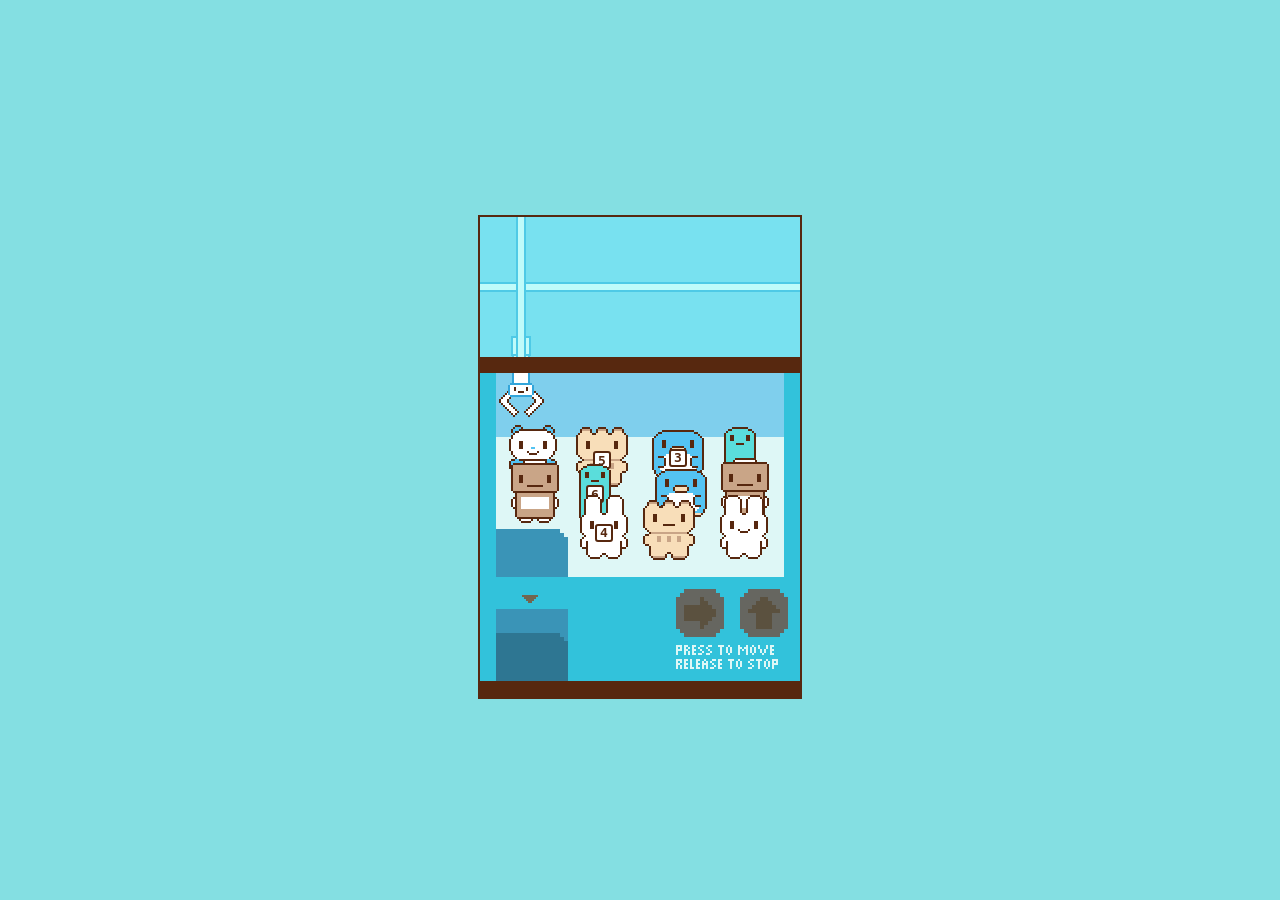
<file: claw-machine.html>
<!DOCTYPE html>
<html lang="en">
  <head>
    <meta charset="UTF-8">
    <meta name="viewport" content="width=device-width, initial-scale=1.0">
    <link rel="preconnect" href="https://fonts.googleapis.com">
    <link rel="preconnect" href="https://fonts.gstatic.com" crossorigin>
    <link href="https://fonts.googleapis.com/css2?family=Cinzel:wght@400..900&family=Quicksand:wght@300..700&display=swap" rel="stylesheet">
    <link rel="stylesheet" href="claw-machine.css">
    <link rel="stylesheet" href="claw-machine-extra.css">
    <title>Claw Machine</title>
  </head>
  <body>
    <div class="wrapper">
      <div class="collection-box pix"></div>
      <div class="claw-machine">
        <div class="box pix">
          <div class="machine-top pix">
            <div class="arm-joint pix">
              <div class="arm pix">
                <div class="claws pix"></div>
              </div>
            </div>
            <div class="rail hori pix"></div>
            <div class="rail vert pix"></div>
          </div>
          <div class="machine-bottom pix">
            <div class="collection-point pix"></div>
          </div>
        </div>
        <div class="control pix">
          <div class="cover left"></div>
          <button class="hori-btn pix"></button>
          <button class="vert-btn pix"></button>
          <div class="cover right">
            <div class="instruction pix"></div>
          </div>
          <div class="cover bottom"></div>
          <div class="cover top">
            <div class="collection-arrow pix"></div>
          </div>
          <div class="collection-point pix"></div>
        </div>
      </div>
    </div>

    <!-- Letter scene: hidden until the toys are collected in the right order -->
    <div class="next-game" aria-hidden="true">
      <div class="letter-scene">
        <p class="vc-instruction">Tap The Nati</p>
        <div class="vc-container">
          <label>
            <div class="vc-heart">
              <img src="nati-face.png" alt="Tap to open the letter">
            </div>
            <input id="messageState" type="checkbox" style="display:none"/>
          </label>
          <div class="vc-message">
            <h1 style="font-family: Cinzel, serif; font-size: 40px; letter-spacing: 1.2px;">Dear Ma'am,</h1>
            <p>
              <span>
                &emsp; Guys if she's reading this first try without asking a hint from me...I will genuinely continue singing country roads, but hopes aren't that high when she fed the dog instead of the bear (ioi) I genuinely would do anything to go back in time and record her trying to feed the dog and be confused, but hey there Nati hope you enjoyed this game and you don't get too annoyed beacuse there's alot more in store for you.
              </span>
              <br> <br>
              <span>
                &emsp;  But coming to the more important things, I really do hope I'm not sending this to you on friday because that would mean that she's going to be in pain with bestie during day out :( but hey since she's with everyone she loves it will distract her and she won't even know bestie is there so YAYAYAYAYAY. And also if there's anthing that she would like or need to help her feel better you name it and we'll get it. But ma'am stay strong even if you can't, stay positive even when everything sounds negative and keep clocking everything like you always do if you need to complain about anything I am right here (I'll literally be on whatsapp refreshing the screen or keeping it on while she's reading these words) so I'm always here to hear you out and say something even more cooked. All that's needed is for you to say what you want without holding back so yeah get well soon and hang in there okay, I'm super proud of you for standing strong and clocking it and I will see you in about thirty seconds since this is the end of October besties game BYEEEEEE BYEEEEEE.
              </span>
            </p>
            <br>
            <div class="sincere">
              <p style="font-weight: bold;"> With Lots Of Get Well Soons,</p>
              <p>Pookie Dookie</p>
            </div>
          </div>
        </div>
      </div>
    </div>

    <!-- jQuery first, then the jQuery Color plugin (needed for the background colour fade) -->
    <script src="jquery.js"></script>
    <script src="jquery2.1.js"></script>
    <script src="claw-machine.js"></script>
    <script src="letter-scene.js"></script>
  </body>
</html>
</file>
<file: claw-machine.css>
*,
::before,
::after {
  box-sizing: border-box;
}

body {
  padding: 0;
  margin: 0;
  font-family: sans-serif;
  background-color: #84dfe2;
  --brown: #57280f;
  --blue: #33a5da;
  --dark-blue: #3a94b7;
  --machine-color: #32c2db;
  --machine-width: 160px;
  --m: 2;
}

.wrapper {
  display: flex;
  justify-content: center;
  align-items: center;
  height: 100vh;
  min-height: 600px;
  flex-direction: column;
}

.pix,
.pix::before,
.pix::after {
  width: calc(var(--w) * var(--m));
  height: calc(var(--h) * var(--m));
  image-rendering: pixelated;
  background-size: calc(var(--w) * var(--m)) calc(var(--h) * var(--m));
}

.pix::before,
.pix::after {
  position: absolute;
  content: '';
}

.claw-machine {
  display: flex;
  flex-direction: column;
  border: 2px solid var(--brown);
  overflow: hidden;
}

.collection-box {
  --h: 32px;
  width: calc(var(--m) * var(--machine-width));
  margin: calc(var(--m) * var(--h) * -1 - 10px) 0 24px;
  display: flex;
  align-items: bottom;
  justify-content: start;
}

.collection-box .toy-wrapper {
  position: relative;
  width: calc(100% / 6);
  display: flex;
  align-items: end;
  justify-content: center;
}

.collection-box .toy-wrapper .toy::after {
  top: auto;
  bottom: 0;
}

.toy-wrapper.squeeze-in {
  width: 0;
  animation: squeeze-in forwards 0.4s;
  animation-delay: 1.4s;
}

@keyframes squeeze-in {
  0% {
    width: 0;
  }
  100% {
    width: calc(100% / 6);
  }
}

@keyframes show-toy-2 {
  0% {
    opacity: 0;
    transform: translateY(-100vh);
  }
  100% {
    opacity: 1;
    transform: translateY(0);
  }
}

.toy-wrapper .toy {
  opacity: 0;
  transform: translateY(-100vh);
  animation: forwards show-toy-2 0.8s;
  animation-delay: 1s;
}

.claw-machine.show-overlay::after {
  content: '';
  position: absolute;
  width: 100%;
  height: 100%;
  left: 0;
  top: 0;
  background-color: var(--machine-color);
  opacity: 0.6;
  z-index: 6;
  pointer-events: none;
}

.box {
  position: relative;
  background-color: #7fcfed;
  --w: var(--machine-width);
  --h: 180px;
}

.box::before {
  background-color: var(--brown);
  top: calc(70px * var(--m));
  width: 100%;
  height: calc(var(--m) * 8px);
  z-index: 5;
}

.box::after {
  background-color: var(--machine-color);
  top: calc(70px * var(--m));
  right: 0px;
  width: calc(var(--m) * 8px);
  height: calc(var(--m) * 170px);
  z-index: 2;
}

.machine-top,
.machine-bottom {
  position: absolute;
  width: 100%;
  --h: 70px;
  height: calc(var(--h) * var(--m));
}

.machine-top {
  top: 0;
  display: flex;
  align-items: center;
  z-index: 1;
}

.machine-top::after {
  content: '';
  top: 0;
  left: 0;
  width: 100%;
  height: 100%;
  background-color: #70f7f372;
}

.machine-bottom {
  bottom: 0;
  background-color: #def7f6;
}

.collection-point {
  position: absolute;
  bottom: 0;
  background-image: url([data-uri]);
  --w: 44px;
  --h: 24px;
  /* z-index: 2; */
  z-index: 0;
}

.rail {
  top: 0;
  left: 0;
  transition: 0.3s;
  border: solid var(--blue);
}

.rail.hori {
  --h: 5px;
  width: 100%;
  background-color: #fff;
  border-width: 2px 0;
}

.rail.vert {
  position: absolute;
  --h: 70px;
  --w: 5px;
  background-color: #fff;
  border-width: 0 2px;
}

.arm-joint {
  position: absolute;
  top: 0;
  left: 0;
  --w: 5px;
  --h: 5px;
  transition: 0.3s;
  z-index: -1;
}

.arm-joint::after {
  position: absolute;
  border: solid var(--blue) 2px;
  background-color: #fff;
  --w: 10px;
  --h: 10px;
  top: calc(var(--m) * var(--h) * -0.25);
  left: calc(var(--m) * var(--w) * -0.25);
}

.arm::after {
  position: absolute;
  --w: 13px;
  --h: 7px;
  bottom: calc(var(--m) * -1px);
  left: calc(var(--m) * -3px);
  background-image: url([data-uri]);
}

.arm.missed::after {
  background-image: url([data-uri]);
}

.control {
  position: relative;
  --h: 60px;
  width: 100%;
  text-align: right;
  background-color: var(--dark-blue);
}

.cover {
  position: absolute;
  background-color: var(--machine-color);
  --top-size: calc(var(--m) * 20px);
  --bottom-size: calc(var(--m) * 10px);
  z-index: 4;
}

.top {
  top: 0;
  width: 100%;
  height: calc(var(--m) * 16px);
}

.collection-arrow {
  position: absolute;
  left: calc(var(--m) * 21px);
  top: calc(var(--m) * 9px);
  --w: 8px;
  --h: 4px;
  background-image: url([data-uri]);
  filter: sepia(1) brightness(0.5);
}

.bottom {
  bottom: 0px;
  width: 100%;
  height: calc(var(--m) * 8px);
  background-color: var(--brown);
}

.left {
  bottom: 0px;
  left: 0px;
  height: calc(var(--m) * 170px);
  width: calc(var(--m) * 8px);
}

.right {
  top: 0;
  right: 0px;
  height: 100%;
  width: calc(var(--m) * 116px);
}

.instruction {
  position: absolute;
  --w: 51px;
  --h: 12px;
  background-image: url([data-uri]);
  top: calc(var(--m) * 34px);
  right: calc(var(--m) * 11px);
}

.arm {
  position: absolute;
  --w: 7px;
  --h: 28px;
  background-color: #fff;
  box-shadow: 0 0 0 2px var(--blue);
  transition: 0.3s;
  margin-top: calc(var(--m) * -1px);
  margin-left: calc(var(--m) * -1px);
}

.claws {
  position: absolute;
  --w: 3px;
  --h: 10px;
  bottom: calc(var(--m) * -5px);
  left: calc(var(--m) * 2.5px);
}

.claws::before,
.claws::after {
  top: 0;
  --w: 10px;
  --h: 16px;
  transition: 0.2s;
}

.claws::before {
  left: calc(var(--m) * -10px);
  background-image: url([data-uri]);
  --close-angle: 45deg;
  transform-origin: top right;
}

.claws::after {
  left: calc(var(--m) * 2.5px);
  background-image: url([data-uri]);
  --close-angle: -45deg;
  transform-origin: top left;
}

.arm.open .claws::before,
.arm.open .claws::after {
  rotate: var(--close-angle);
}

.arm-joint::before {
  --w: 20px;
  --h: 16px;
  transform: scale(var(--scale));
  margin-left: -15px;
  margin-top: var(--shadow-pos);
  background-image: url([data-uri]);
  background-image: url([data-uri]);
  z-index: -1;
  opacity: 0.5;
}

button {
  position: relative;
  z-index: 5;
  --w: 24px;
  --h: 24px;
  margin: 12px 12px 0 0;
  border: 0;
  background-color: transparent;
  background-image: url([data-uri]);
  filter: sepia(1) brightness(0.4);
  pointer-events: none;
  cursor: pointer;
}

.hori-btn {
  transform: rotate(90deg);
}

.active {
  animation: pulse infinite 1s;
  pointer-events: all;
}

@keyframes pulse {
  0%,
  100% {
    filter: sepia(0);
  }
  50% {
    filter: sepia(1);
  }
}

.toy.display {
  transform: scale(3);
  animation: forwards show-toy-1 0.8s;
  animation-delay: 1s;
}

.toy {
  position: absolute;
  transition: transform 1s, left 0.3s, top 0.3s;
  --m: 2;
  --w: 20px;
  --h: 27px;
  transform: rotate(var(--rotate-angle));
  pointer-events: none;
}

.toy::after {
  content: '';
}

.toy.bear::after {
  --w: 24px;
  --h: 30px;
  top: calc(var(--m) * -2px);
  left: calc(var(--m) * -2px);
  background-image: url([data-uri]);
}

.toy.bear.grabbed::after {
  background-image: url([data-uri]);
}

.toy-wrapper .toy.bear::after {
  background-image: url([data-uri]);
}

.toy.bunny {
  --w: 20px;
  --h: 29px;
}

.toy.bunny::after {
  --w: 24px;
  --h: 32px;
  top: calc(var(--m) * -2px);
  left: calc(var(--m) * -2px);
  background-image: url([data-uri]);
}

.toy.bunny.grabbed::after {
  background-image: url([data-uri]);
}

.toy-wrapper .toy.bunny::after {
  background-image: url([data-uri]);
}

.toy.golem::after {
  --w: 26px;
  --h: 30px;
  top: calc(var(--m) * -1px);
  left: calc(var(--m) * -3px);
  background-image: url([data-uri]);
}

.toy.golem.grabbed::after {
  background-image: url([data-uri]);
}

.toy-wrapper .toy.golem::after {
  background-image: url([data-uri]);
}

.toy.cucumber {
  --w: 16px;
  --h: 28px;
}

.toy.cucumber::after {
  --w: 16px;
  --h: 30px;
  top: calc(var(--m) * 1px);
  left: 0;
  background-image: url([data-uri]);
}

.toy.cucumber.grabbed::after {
  background-image: url([data-uri]);
}

.toy-wrapper .toy.cucumber::after {
  background-image: url([data-uri]);
}

.toy.penguin {
  --w: 24px;
  --h: 22px;
}

.toy.penguin::after {
  --w: 26px;
  --h: 24px;
  top: calc(var(--m) * -1px);
  left: calc(var(--m) * -1px);
  background-image: url([data-uri]);
}

.toy.penguin.grabbed::after {
  background-image: url([data-uri]);
}

.toy-wrapper .toy.penguin::after {
  background-image: url([data-uri]);
}

.toy.robot {
  --w: 20px;
  --h: 30px;
}

.toy.robot::after {
  --w: 24px;
  --h: 32px;
  top: calc(var(--m) * -1px);
  left: calc(var(--m) * -2px);
  background-image: url([data-uri]);
}

.toy.robot.grabbed::after {
  background-image: url([data-uri]);
}

.toy-wrapper .toy.robot::after {
  background-image: url([data-uri]);
}

.toy.selected {
  pointer-events: all;
}

@keyframes show-toy-1 {
  0% {
    opacity: 1;
    transform: scale(3) translateY(0);
  }
  30% {
    opacity: 0;
  }
  100% {
    opacity: 0;
    transform: scale(1) translateY(-100vh);
  }
}

.control .collection-point {
  filter: brightness(0.8);
  bottom: calc(var(--m) * 8px);
}

.sign {
  position: absolute;
  color: var(--brown);
  bottom: 10px;
  right: 10px;
  font-size: 10px;
}

a {
  color: var(--brown);
  text-decoration: none;
}

a:hover {
  text-decoration: underline;
}
</file>
<file: claw-machine-extra.css>
/* Additions for the numbered toys, the next-game overlay and the letter scene.
   Load this after claw-machine.css. */

/* ---- Numbers on toys ---- */
.toy-number {
  position: absolute;
  left: 50%;
  top: 58%;
  z-index: 1; /* above the toy sprite (::after) */
  transform: translate(-50%, -50%);
  min-width: 18px;
  height: 18px;
  padding: 0 3px;
  display: flex;
  align-items: center;
  justify-content: center;
  font: 700 13px/1 monospace;
  color: var(--brown);
  background: #fff;
  border: 2px solid var(--brown);
  border-radius: 3px;
}

/* Wrong collection: shake and flash the collection box */
@keyframes collection-error {
  0%, 100% { transform: translateX(0); background-color: transparent; }
  15% { transform: translateX(-8px); background-color: rgba(255, 95, 95, 0.45); }
  30% { transform: translateX(8px); }
  45% { transform: translateX(-6px); background-color: rgba(255, 95, 95, 0.35); }
  60% { transform: translateX(6px); }
  75% { transform: translateX(-3px); }
}

.collection-box.error {
  animation: collection-error 0.6s ease;
}

/* Numbered toy returning to the machine */
@keyframes toy-respawn {
  0% { opacity: 0; }
  100% { opacity: 1; }
}

.toy.respawn {
  animation: toy-respawn 0.5s ease-out;
}

/* ---- Next-game overlay (holds the letter scene) ---- */
.next-game {
  position: fixed;
  inset: 0;
  z-index: 100;
  background: #fff;
  opacity: 0;
  visibility: hidden;
  pointer-events: none;
  transition: opacity 0.9s ease, visibility 0s linear 0.9s;
}

.next-game--on {
  opacity: 1;
  visibility: visible;
  pointer-events: auto;
  transition: opacity 0.9s ease, visibility 0s;
}

/* =====================================================================
   Letter scene (from valentine-confession.css)
   Everything is scoped under .letter-scene, and the base classes carry a
   "vc-" prefix, so nothing here can touch the claw machine styles.
   ===================================================================== */

.letter-scene,
.letter-scene * {
  box-sizing: border-box;
}

.letter-scene {
  position: relative;
  width: 100%;
  height: 100%;
  background: #fff;
  color: #000;
}

.letter-scene h1,
.letter-scene p {
  font-family: "Quicksand";
  font-optical-sizing: auto;
}

.letter-scene h1 {
  font-weight: 200;
  margin: 0.67em 0;
}

.letter-scene p {
  margin: 1em 0;
}

.letter-scene .vc-instruction {
  position: absolute;
  margin: 0;
  font-size: 1.6rem;
  color: rgba(255, 0, 0, 0.554);
  top: 36%;
  left: 50%;
  transform: translate(-50%, -50%);
}

.letter-scene .vc-container {
  position: relative;
  width: 100%;
  height: 100%;
  overflow: hidden;
}

.letter-scene .vc-heart {
  position: absolute;
  left: 50%;
  top: 50%;
  text-align: center;
  transform: translate(-50%, -50%);
  transition: transform 2s;
  z-index: 1;
  cursor: pointer;
}

.letter-scene .vc-heart > img {
  width: 50px;
  height: auto;

  animation-name: vc-beat;
  animation-duration: 2s;
  animation-timing-function: ease-in-out;
  animation-iteration-count: infinite;
  animation-play-state: running;
}

.letter-scene .vc-message {
  padding: 25px;
  background-color: #eee;
  font-family: "Quicksand", serif;
  font-optical-sizing: auto;
  font-size: clamp(16px, 10vw, 17px);
  text-align: justify;
  line-height: 1.5em;
  width: 80%;
  max-width: 550px;
  height: 78%;
  position: absolute;
  left: 50%;
  top: 50%;
  transform: translate(-50%, -50%);
  z-index: 0;

  animation-name: vc-openmsg;
  animation-duration: 2s;
  animation-timing-function: linear;
  animation-play-state: paused;
  animation-fill-mode: forwards;
  box-shadow: 0 10px 20px rgba(0, 0, 0, 0.19), 0 6px 6px rgba(0, 0, 0, 0.23);
  border-radius: 5px;
  overflow: scroll;
  scrollbar-width: none;
}

.letter-scene .vc-message .sincere {
  text-align: left;
  font-family: "Cinzel, serif";
  font-size: 14px;
  line-height: 1.2em;
}

.letter-scene .vc-message .sincere p {
  margin: 0;
}

@keyframes vc-beat {
  0%   { width: 50px; }
  25%  { width: 58px; }
  30%  { width: 50px; }
  50%  { width: 45px; }
  60%  { width: 50px; }
  75%  { width: 58px; }
  100% { width: 50px; }
}

@keyframes vc-openmsg {
  0% {
    height: 0px;
    padding: 0px 20px;
  }
  100% {
    height: 75%;
    padding: 20px 20px;
  }
}

@keyframes vc-heartmove {
  0% {
    top: 50%;
  }
  100% {
    top: 85%;
    transform: translate(-50%, 0);
  }
}

/* State classes toggled by letter-scene.js (order matters, same as the original) */
.letter-scene .openNor {
  animation-direction: normal;
  animation-play-state: running;
}

.letter-scene .closeNor {
  animation-direction: reverse;
  animation-play-state: running;
}

.letter-scene .no-anim {
  animation: none;
}

.letter-scene .closed {
  height: 0px;
  padding: 0px 20px;
}

.letter-scene .openHer {
  animation-name: vc-heartmove;
  animation-duration: 2s;
  animation-timing-function: linear;
  animation-play-state: running;
  animation-fill-mode: forwards;
}

.letter-scene .closeHer {
  animation-name: vc-heartmove;
  animation-duration: 2s;
  animation-timing-function: linear;
  animation-play-state: running;
  animation-direction: reverse;
  animation-fill-mode: forwards;
}

.letter-scene .beating > img {
  animation-name: vc-beat;
  animation-duration: 2s;
  animation-timing-function: ease-in-out;
  animation-iteration-count: infinite;
  animation-play-state: running;
}

.letter-scene .openedHer {
  top: 85%;
  transform: translate(-50%, 0);
}
</file>
